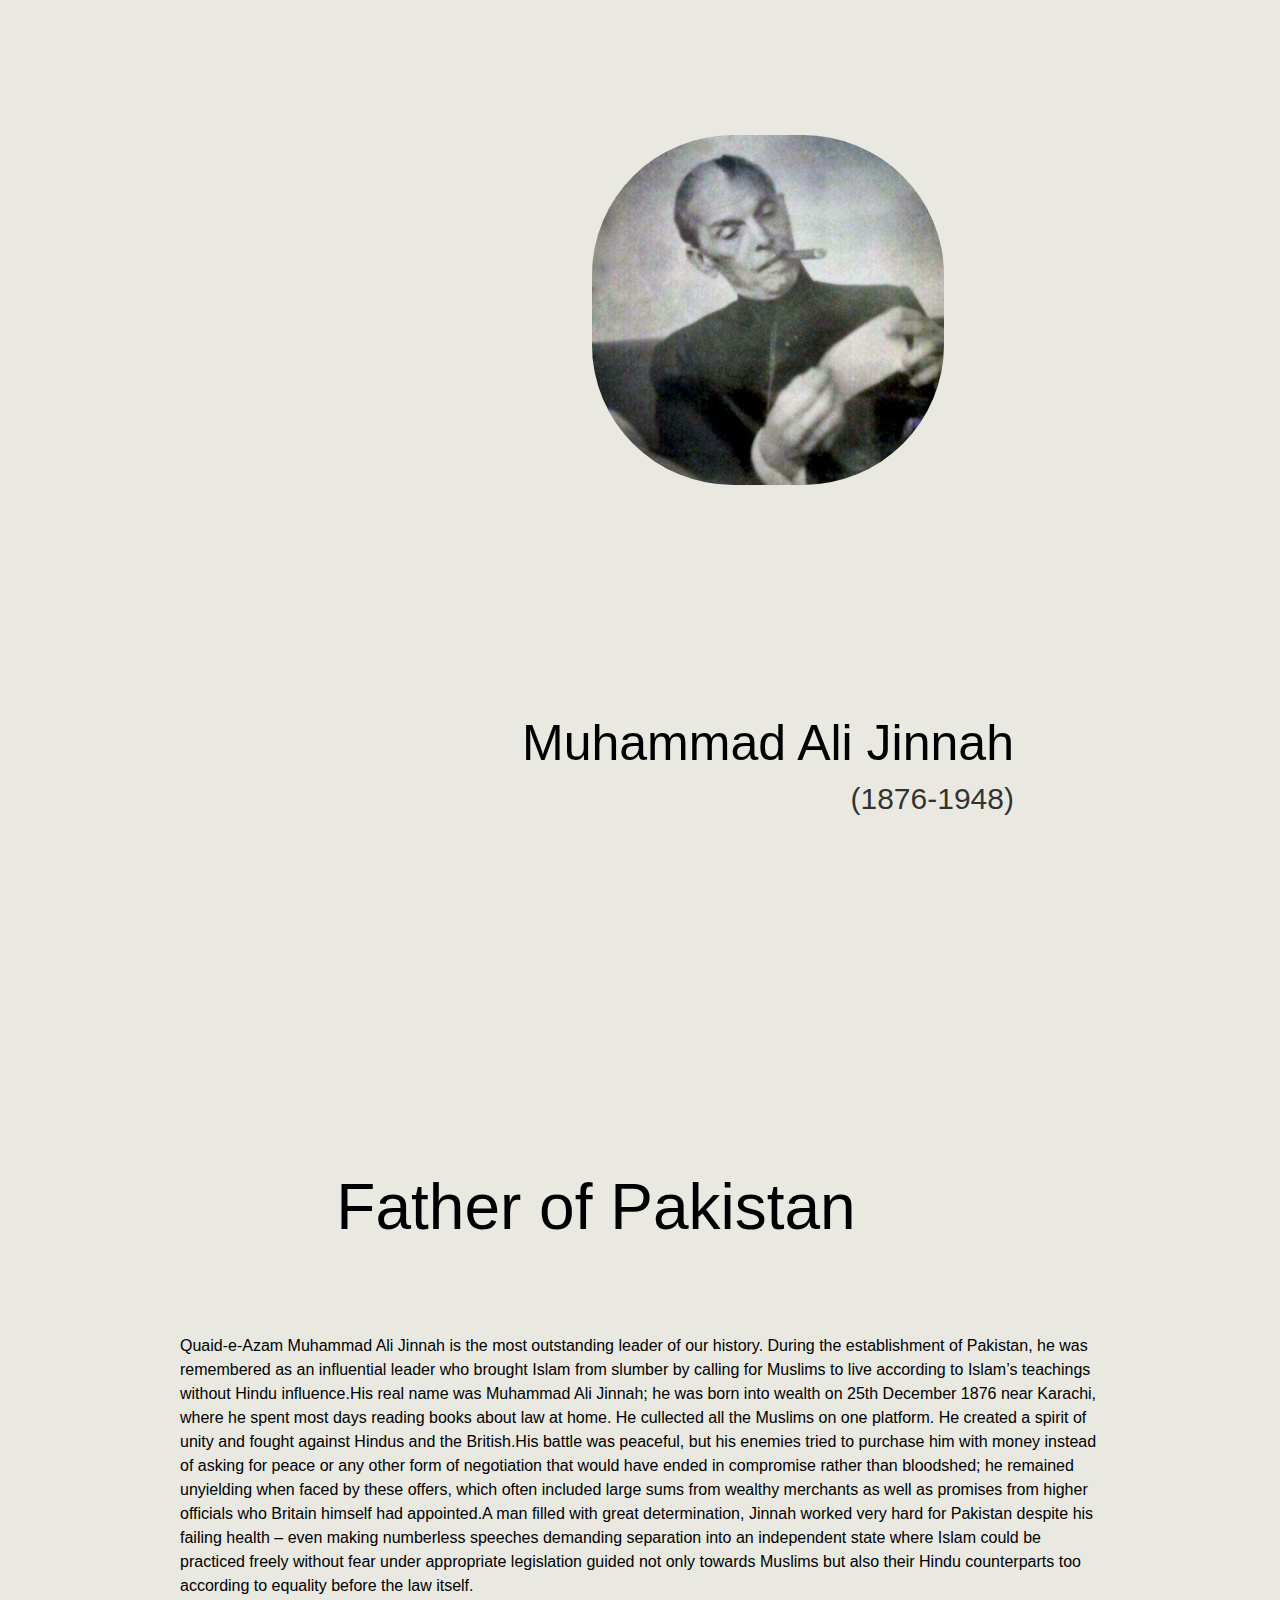
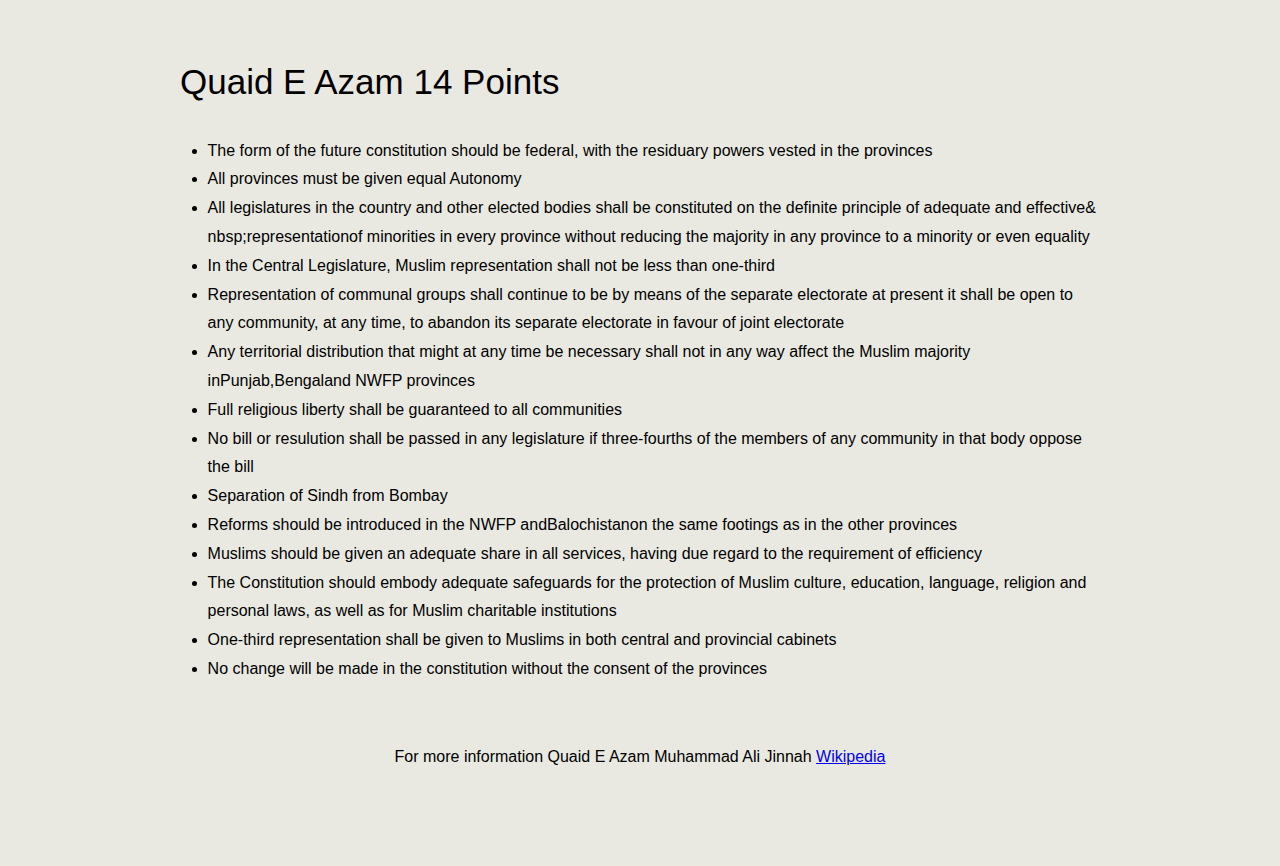
<file: Biography/index.html>
<!DOCTYPE html>
<html lang="en">
<head>
    <meta charset="UTF-8">
    <meta http-equiv="X-UA-Compatible" content="IE=edge">
    <meta name="viewport" content="width=device-width, initial-scale=1.0">
    <title>Quaid e Azam</title>
    <link rel="stylesheet" href="style.css">
</head>
<body>
    <div class="main">
    <section class="topSection">
        <img src="./img/Quaid e Azam.jpg" alt="" id="img">
        <div class="textContent">
        <h1>Muhammad Ali Jinnah </h1>  
        <h4>(1876-1948)</h4>
           </div>
 </section>
    <section class="middleSection">
        <h2>Father of Pakistan</h2>
        <p>
          <b> Quaid-e-Azam Muhammad Ali Jinnah</b> is the most outstanding leader of our history. During the establishment of Pakistan, he was remembered as an influential leader who brought Islam from slumber by calling for Muslims to live according to Islam’s teachings without Hindu influence.His real name was Muhammad Ali Jinnah; he was born into wealth on 25th December 1876 near Karachi, where he spent most days reading books about law at home. He cullected all the Muslims on one platform. He created a spirit of unity and fought against Hindus and the British.His battle was peaceful, but his enemies tried to purchase him with money instead of asking for peace or any other form of negotiation that would have ended in compromise rather than bloodshed; he remained unyielding when faced by these offers, which often included large sums from wealthy merchants as well as promises from higher officials who Britain himself had appointed.A man filled with great determination, Jinnah worked very hard for Pakistan despite his failing health – even making numberless speeches demanding separation into an independent state where Islam could be practiced freely without fear under appropriate legislation guided not only towards Muslims but also their Hindu counterparts too according to equality before the law itself.
          </p>
    </section>
    <section class="endSection">
        <h3>Quaid E Azam 14 Points</h3>
        <ul>
          <li>The form of the future constitution should be federal, with the residuary powers vested in the provinces</li>
          <li>All provinces must be given equal Autonomy</li>
          <li>All legislatures in the country and other elected bodies shall be constituted on the definite principle of adequate and effective& nbsp;representationof minorities in every province without reducing the majority in any province to a minority or even equality</li>
          <li>In the Central Legislature, Muslim representation shall not be less than one-third</li>
          <li>Representation of communal groups shall continue to be by means of the separate electorate at present it shall be open to any community, at any time, to abandon its separate electorate in favour of joint electorate</li>
          <li>Any territorial distribution that might at any time be necessary shall not in any way affect the Muslim majority inPunjab,Bengaland NWFP provinces</li>
          <li>Full religious liberty shall be guaranteed to all communities</li>
          <li>No bill or resulution shall be passed in any legislature if three-fourths of the members of any community in that body oppose the bill</li>
          <li>Separation of Sindh from Bombay</li>
          <li>Reforms should be introduced in the NWFP andBalochistanon the same footings as in the other provinces</li>
          <li>Muslims should be given an adequate share in all services, having due regard to the requirement of efficiency</li>
          <li>The Constitution should embody adequate safeguards for the protection of Muslim culture, education, language, religion and personal laws, as well as for Muslim charitable institutions</li>
          <li>One-third representation shall be given to Muslims in both central and provincial cabinets</li>
          <li>No change will be made in the constitution without the consent of the provinces</li>
          </ul>
    </section>
<footer><p>
    For more information Quaid E Azam Muhammad Ali Jinnah <a href="https://en.wikipedia.org/wiki/Muhammad_Ali_Jinnah" target="_blank"> Wikipedia</a></p></footer>
</div>
</body>
</html>
</file>
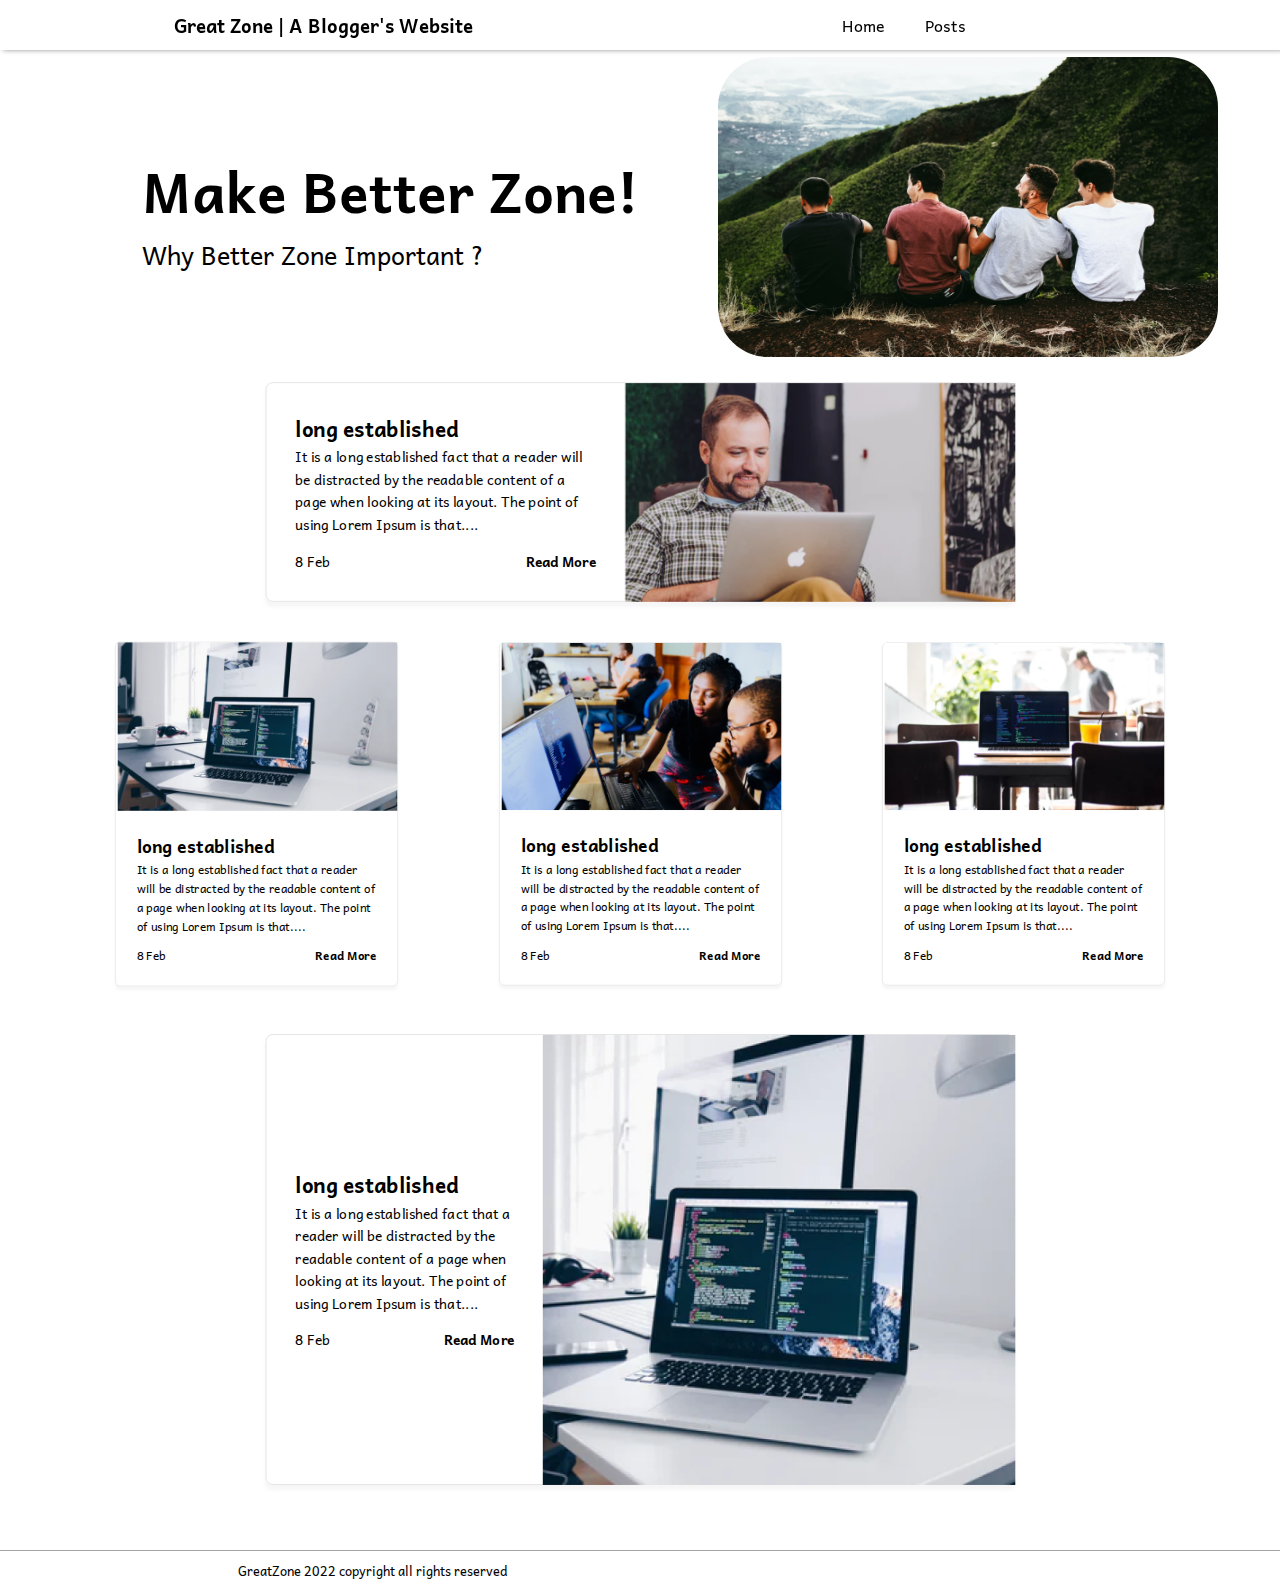
<file: Great Zone/index.html>
<!DOCTYPE html>
<html lang="en">
<head>
    <meta charset="UTF-8">
    <meta name="viewport" content="width=device-width, initial-scale=1.0">
    <title>Great Zone</title>
    <link rel="stylesheet" href="style.css">
    <link rel="stylesheet" href="https://cdnjs.cloudflare.com/ajax/libs/font-awesome/6.4.0/css/all.min.css" integrity="sha512-iecdLmaskl7CVkqkXNQ/ZH/XLlvWZOJyj7Yy7tcenmpD1ypASozpmT/E0iPtmFIB46ZmdtAc9eNBvH0H/ZpiBw==" crossorigin="anonymous" referrerpolicy="no-referrer" />
    <link rel="preconnect" href="https://fonts.googleapis.com">
    <link rel="preconnect" href="https://fonts.gstatic.com" crossorigin>
    <link href="https://fonts.googleapis.com/css2?family=Andika:wght@400;700&display=swap" rel="stylesheet">
    
</head>
<body>
    <header>
        <div class="logo">
            <h3>Great Zone | A Blogger's Website</h3>
        </div>
        <ul class="links">
            <li><a href="#">Home</a></li>
            <li><a href="./post.html">Posts</a></li>
            <li><a href="#"><i class="fa-brands fa-instagram fa-xl"></i></a></li>
            <li><a href="#"><i class="fa-brands fa-twitter fa-xl"></i></a></li>
            <li><a href="#"><i class="fa-brands fa-linkedin fa-xl"></i></a></li>

        </ul>
    </header>
    <div class="hero">
        <div class="text-content">
            <h1>Make Better Zone!</h1>
            <h3>Why Better Zone Important ?</h3>
        </div>
        <div class="img">
            <img src="./img/hero.png" alt="">
        </div>
    </div>
    
    <div class="h-card">
        <div class="text-content">
            <div class="content">
            <h2>long established</h2>
            <p>It is a long established fact that a reader will be distracted by the readable content of a page when looking at its layout. The point of using Lorem Ipsum is that....</p>
        </div>
        <div class="content-details">
            <p class="date">8 Feb</p>
            <p class="readmore"><a href="./post.html">Read More</a></p>
        </div>

        </div>
        <div class="img"><img src="./img/long-card.png" alt=""></div>
    </div>
    <div class="row-card" id="post">
    <div class="h-card f-card">
        <div class="text-content">
            <div class="content">
            <h2>long established</h2>
            <p>It is a long established fact that a reader will be distracted by the readable content of a page when looking at its layout. The point of using Lorem Ipsum is that....</p>
        </div>
        <div class="content-details">
            <p class="date">8 Feb</p>
            <p class="readmore"><a href="./post.html">Read More</a></p>
        </div>

        </div>
        <div class="img"><img src="./img/card1.png" alt=""></div>
    </div>
    <div class="h-card f-card">
        <div class="text-content">
            <div class="content">
            <h2>long established</h2>
            <p>It is a long established fact that a reader will be distracted by the readable content of a page when looking at its layout. The point of using Lorem Ipsum is that....</p>
        </div>
        <div class="content-details">
            <p class="date">8 Feb</p>
            <p class="readmore"><a href="./post.html">Read More</a></p>
        </div>

        </div>
        <div class="img"><img src="./img/card2.png" alt=""></div>
    </div>
    <div class="h-card f-card">
        <div class="text-content">
            <div class="content">
            <h2>long established</h2>
            <p>It is a long established fact that a reader will be distracted by the readable content of a page when looking at its layout. The point of using Lorem Ipsum is that....</p>
        </div>
        <div class="content-details">
            <p class="date">8 Feb</p>
            <p class="readmore"><a href="./post.html">Read More</a></p>
        </div>

        </div>
        <div class="img"><img src="./img/card3.png" alt=""></div>
    </div>
</div>
<div class="end-card" style="margin-top: -70px;">
    <div class="h-card" >
        <div class="text-content">
            <div class="content">
            <h2>long established</h2>
            <p>It is a long established fact that a reader will be distracted by the readable content of a page when looking at its layout. The point of using Lorem Ipsum is that....</p>
        </div>
        <div class="content-details">
            <p class="date">8 Feb</p>
            <p class="readmore"><a href="./post.html">Read More</a></p>
        </div>

        </div>
        <div class="img"><img src="./img/long-big-card.png" alt=""></div>
    </div>
</div>
<footer>
    <span>GreatZone 2022 copyright all rights reserved</span>
    <div class="links">
        <li><a href="#"><i class="fa-brands fa-instagram fa-xl"></i></a></li>
            <li><a href="#"><i class="fa-brands fa-twitter fa-xl"></i></a></li>
            <li><a href="#"><i class="fa-brands fa-linkedin fa-xl"></i></a></li>
    </div>
</footer>
</body>
</html>
</file>
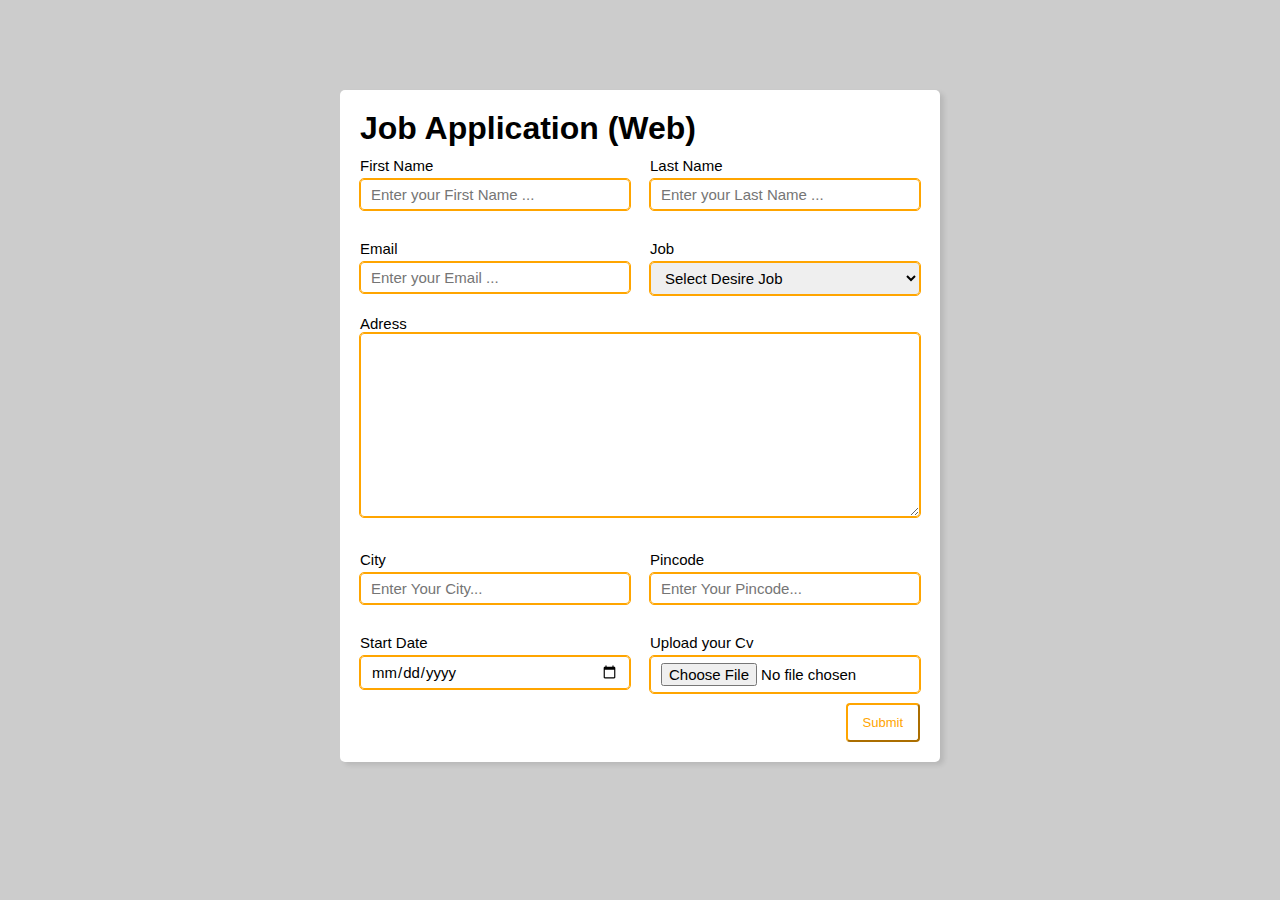
<file: Job Aplication Form/index.html>
<!DOCTYPE html>
<html lang="en">
<head>
    <meta charset="UTF-8">
    <meta http-equiv="X-UA-Compatible" content="IE=edge">
    <meta name="viewport" content="width=device-width, initial-scale=1.0">
    <title>Document</title>
    <link rel="stylesheet" href="style.css">
</head>
<body>
    <div class="container">
        <div class="box">
            <form action="index.html"></form>
            <h1>Job Application <span>(Web)</span></h1>
            <div class="formcontainer">

                <div class="formControl">
                    <label for="firstName">First Name</label>
                    <input type="text" id="firstName" placeholder="Enter your First Name ..." required>
                </div>
                <div class="formControl">
                    <label for="lastName">Last Name</label>
                    <input type="text" id="lastName" placeholder="Enter your Last Name ..." >
                </div>
                <div class="formControl">
                    <label for="email">Email</label>
                    <input type="email" id="email" placeholder="Enter your Email ...">
                </div>
                
                <div class="formControl">
                    <label for="phone">Job</label>
                    <select name="Job" id="job">
                        
                        <option value="nil"> Select Desire Job </option>
                            <option value="FrontEnd Web Development">FrontEnd Web Development</option>
                            <option value="BackEnd Web Development">BackEnd Web Development</option>
                            <option value="FullStack Web Development">FullStack Web Development</option>
                            <option value="UI/UX Design">UI/UX Design</option>
                        
                        </select>
                </div>
                <div class="textControl">
                    <label for="adress"> Adress </label>
                    <textarea name="adress" id="adress" cols="30" rows="10"></textarea>
                </div>
                <div class="formControl">
                    <label for="city">City</label>
                    <input type="text" id="city" placeholder="Enter Your City...">
                </div>
                <div class="formControl">
                    <label for="Pincode">Pincode</label>
                    <input type="text" id="Pincode" placeholder="Enter Your Pincode...">
                </div>
                <div class="formControl">
                    <label for="date" id="date">Start Date</label>
                    <input type="date" name="date" id="date">
                </div>
                <div class="formControl">
                    <label for="cv">Upload your Cv</label>
                   <input type="file" name="Cv" id="cv">
                </div>
            </div>
            <div class="btn">
            <button  type="submit">Submit</button>
        </div>
    
        </div>
    </form>
    </div>
</body>
</html>
</file>
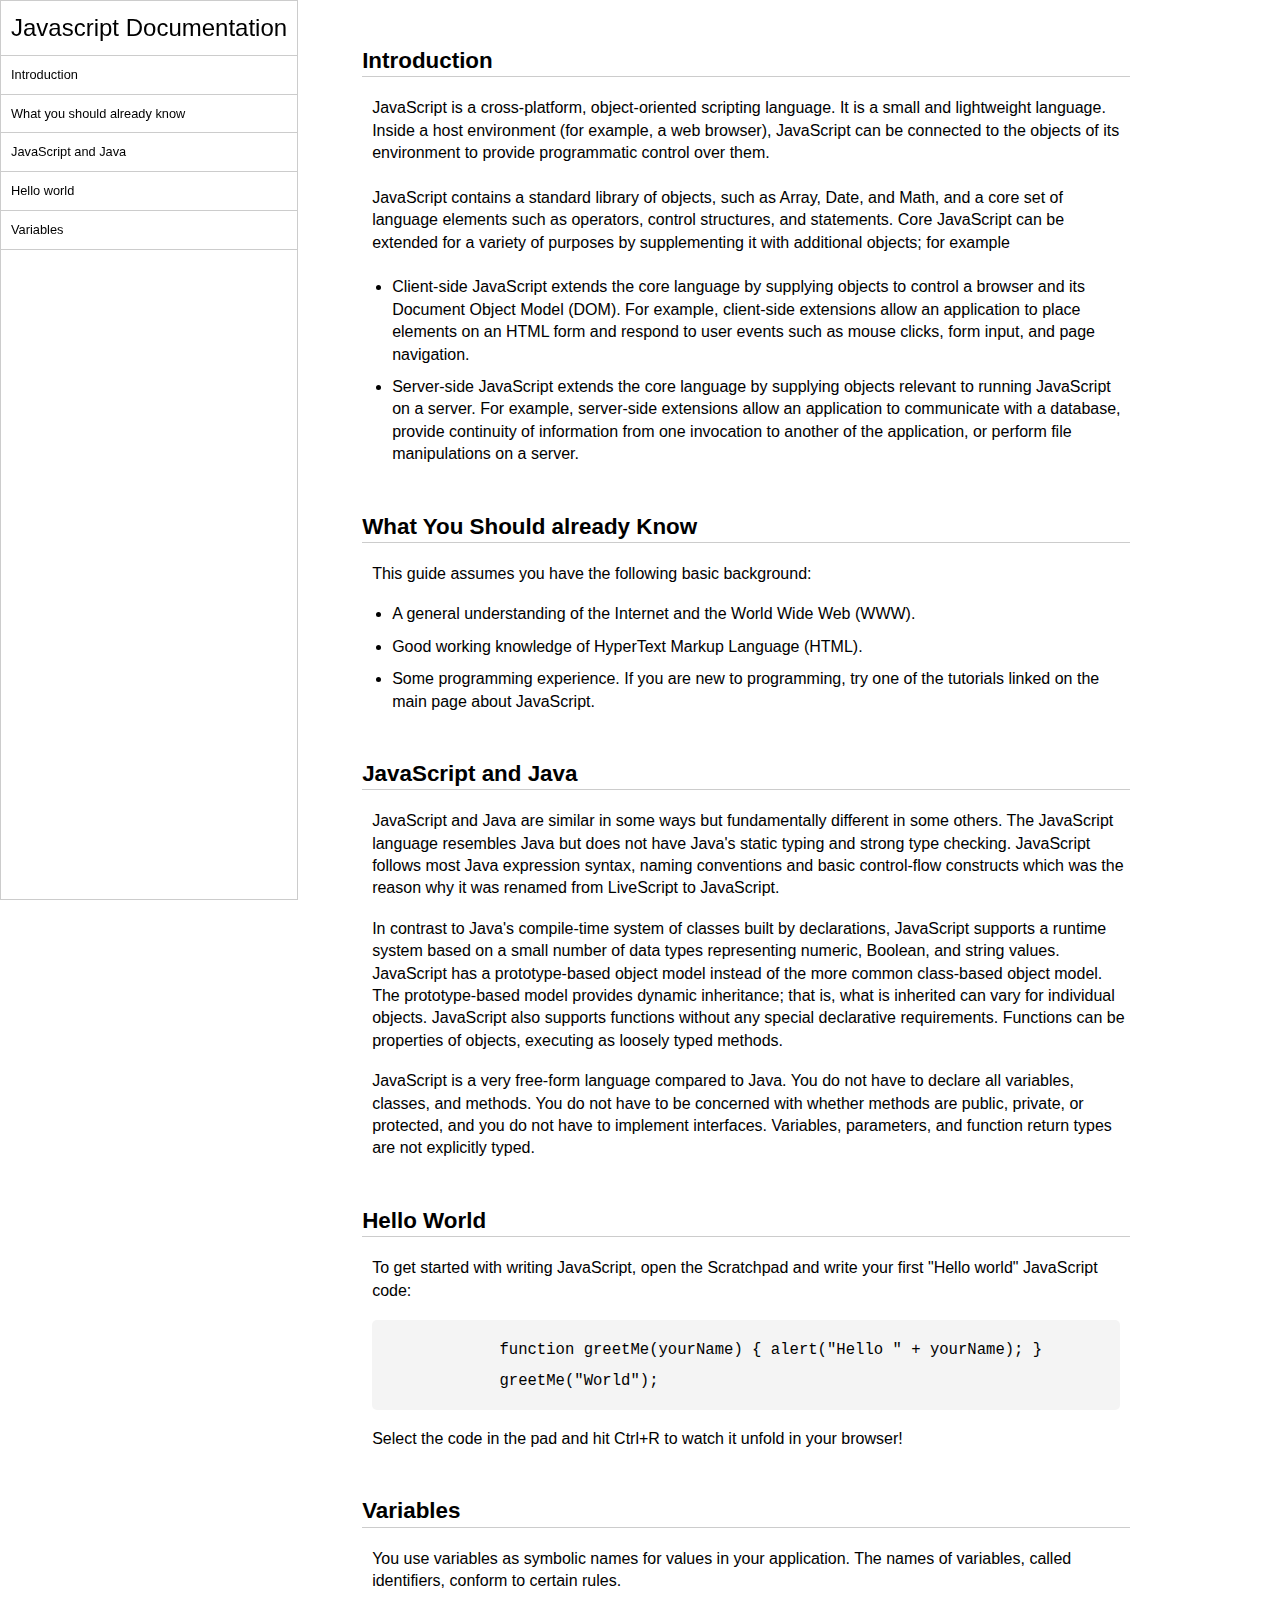
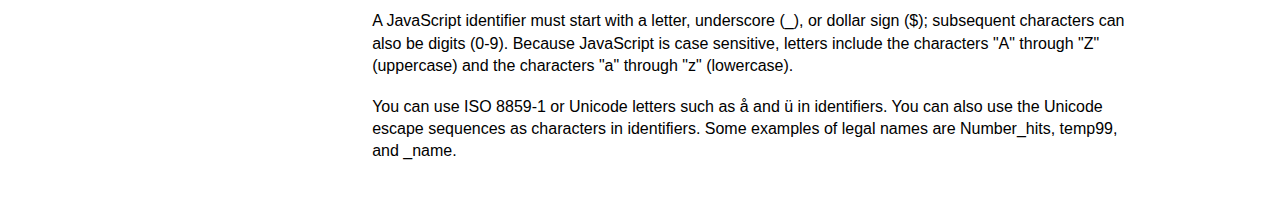
<file: JS Documentation/index.html>
<!DOCTYPE html>
<html lang="en">
<head>
    <meta charset="UTF-8">
    <meta name="viewport" content="width=device-width, initial-scale=1.0">
    <link rel="stylesheet" href="style.css">
    <title>Document</title>
</head>
<body>
    <header>
        <nav>
          <h1>Javascript Documentation</h1>
          <ul>
            <a href="#Introduction"><li>Introduction</li></a>
            <a href="#What_you_should_already_know"><li>What you should already know</li></a>
            <a href="#JavaScript_and_Java"><li>JavaScript and Java</li></a>
            <a href="#Hello_world"><li>Hello world</li></a>
            <a href="#Variables"><li>Variables</li></a>
          </ul>
        </nav>
      </header>
      <main>
      <div id="Introduction" class="div1">
        <h1>Introduction </h1>
        <p>JavaScript is a cross-platform, object-oriented scripting language. It is a small and lightweight language. Inside a host environment (for example, a web browser), JavaScript can be connected to the objects of its environment to provide programmatic control over them.</p><br>
        <p>JavaScript contains a standard library of objects, such as Array, Date, and Math, and a core set of language elements such as operators, control structures, and statements. Core JavaScript can be extended for a variety of purposes by supplementing it with additional objects; for example</p><br>
        <ul>
            <li>Client-side JavaScript extends the core language by supplying objects to control a browser and its Document Object Model (DOM). For example, client-side extensions allow an application to place elements on an HTML form and respond to user events such as mouse clicks, form input, and page navigation.</li>
            <li>Server-side JavaScript extends the core language by supplying objects relevant to running JavaScript on a server. For example, server-side extensions allow an application to communicate with a database, provide continuity of information from one invocation to another of the application, or perform file manipulations on a server.</li>
        </ul>
      </div>
      <div id="What_you_should_already_know"class="div1 div2">
        <h1>What You Should already Know</h1>
        <p>This guide assumes you have the following basic background:</p>
        <ul>
            <li>A general understanding of the Internet and the World Wide Web (WWW).</li>
            <li>Good working knowledge of HyperText Markup Language (HTML).</li>
            <li>Some programming experience. If you are new to programming, try one of the tutorials linked on the main page about JavaScript.</li>
        </ul>
      </div>
      <div id="JavaScript_and_Java"class="div1 div2">
        <h1>JavaScript and Java</h1>
        <p>JavaScript and Java are similar in some ways but fundamentally different in some others. The JavaScript language resembles Java but does not have Java's static typing and strong type checking. JavaScript follows most Java expression syntax, naming conventions and basic control-flow constructs which was the reason why it was renamed from LiveScript to JavaScript.</p>
        <p>In contrast to Java's compile-time system of classes built by declarations, JavaScript supports a runtime system based on a small number of data types representing numeric, Boolean, and string values. JavaScript has a prototype-based object model instead of the more common class-based object model. The prototype-based model provides dynamic inheritance; that is, what is inherited can vary for individual objects. JavaScript also supports functions without any special declarative requirements. Functions can be properties of objects, executing as loosely typed methods.</p>
        <p>JavaScript is a very free-form language compared to Java. You do not have to declare all variables, classes, and methods. You do not have to be concerned with whether methods are public, private, or protected, and you do not have to implement interfaces. Variables, parameters, and function return types are not explicitly typed.</p>
      </div>
      
      <div id="Hello_world"class="div1 div2">
        <h1>Hello World</h1>
        <p>To get started with writing JavaScript, open the Scratchpad and write your first "Hello world" JavaScript code:</p>
        <code><pre>
            function greetMe(yourName) { alert("Hello " + yourName); }
            greetMe("World");
        </pre>
    </code>
    <p>Select the code in the pad and hit Ctrl+R to watch it unfold in your browser!</p>
      </div>
      <div id="Variables" class="div1 div2">
        <h1>Variables</h1>
        <p>You use variables as symbolic names for values in your application. The names of variables, called identifiers, conform to certain rules.</p>
        <p>A JavaScript identifier must start with a letter, underscore (_), or dollar sign ($); subsequent characters can also be digits (0-9). Because JavaScript is case sensitive, letters include the characters "A" through "Z" (uppercase) and the characters "a" through "z" (lowercase).</p>
        <p>You can use ISO 8859-1 or Unicode letters such as å and ü in identifiers. You can also use the Unicode escape sequences as characters in identifiers. Some examples of legal names are Number_hits, temp99, and _name.</p>
      </div>
    </main>
</body>
</html>
</file>
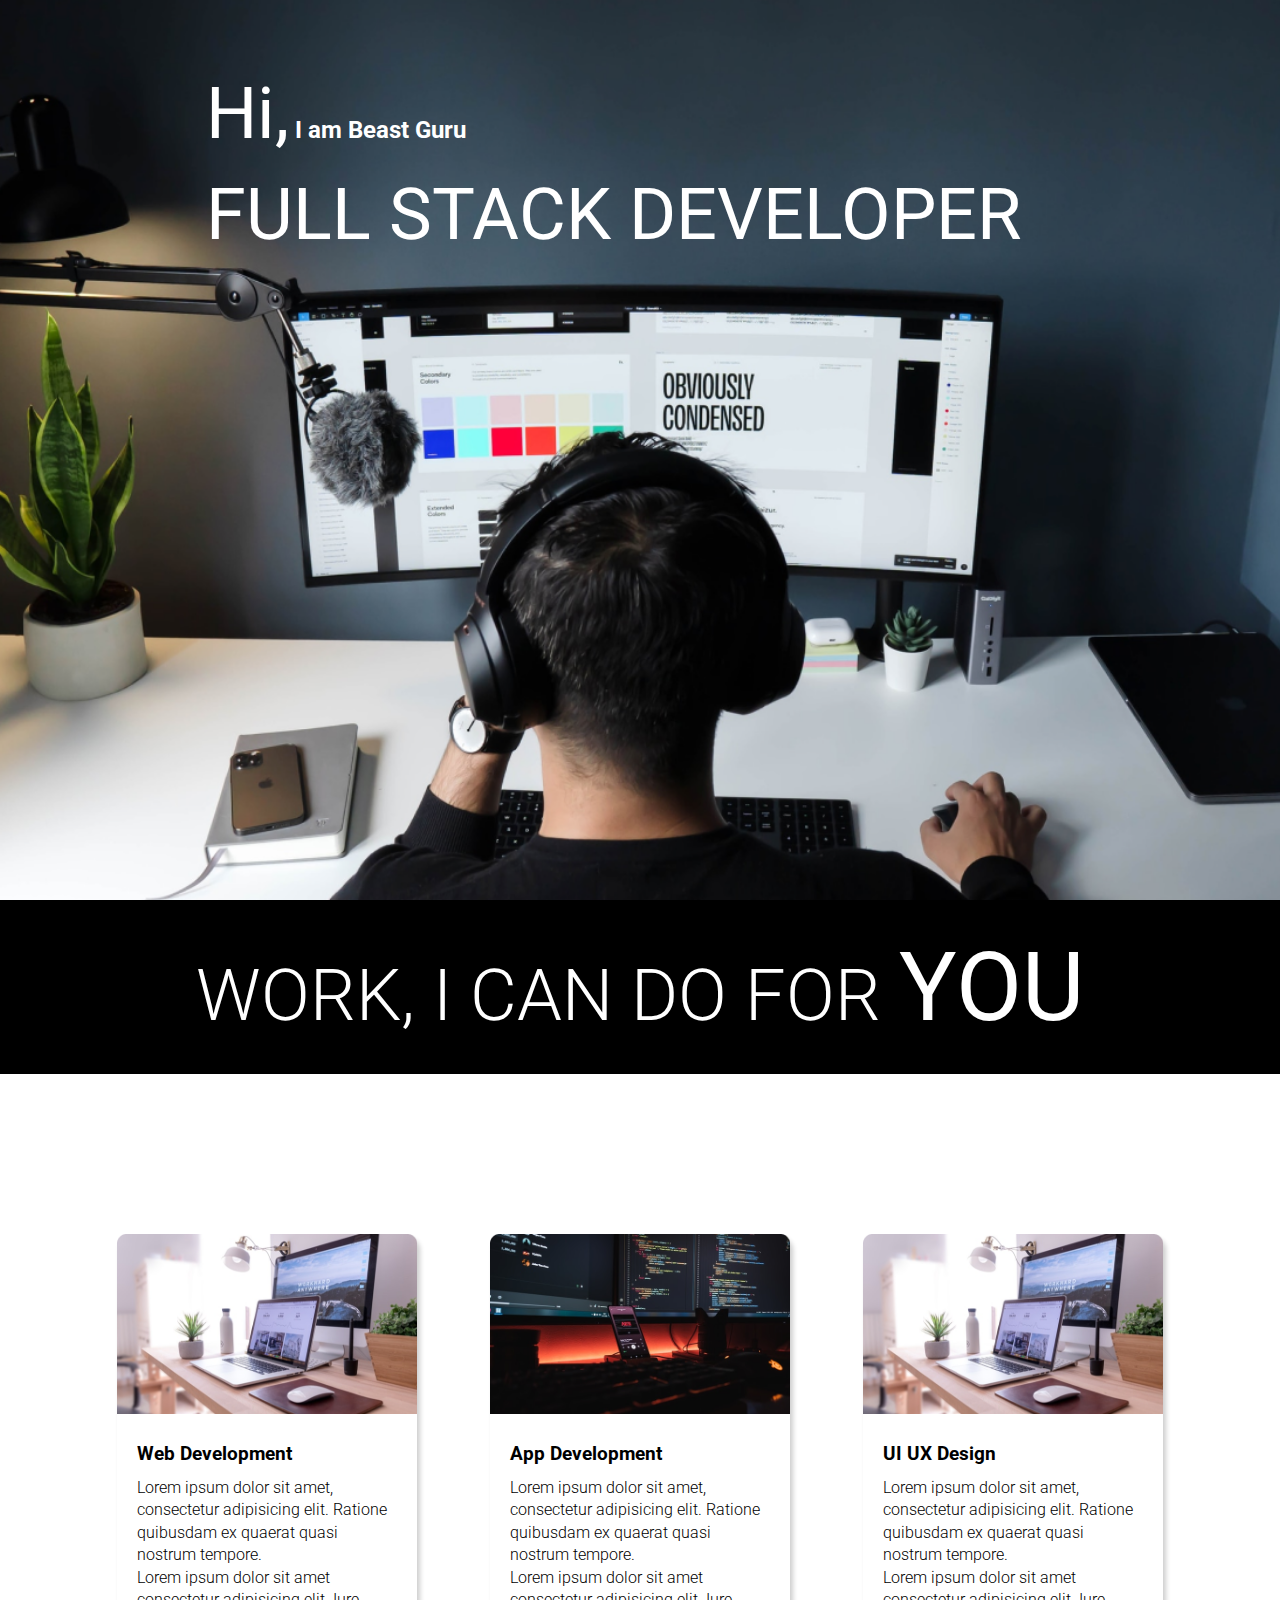
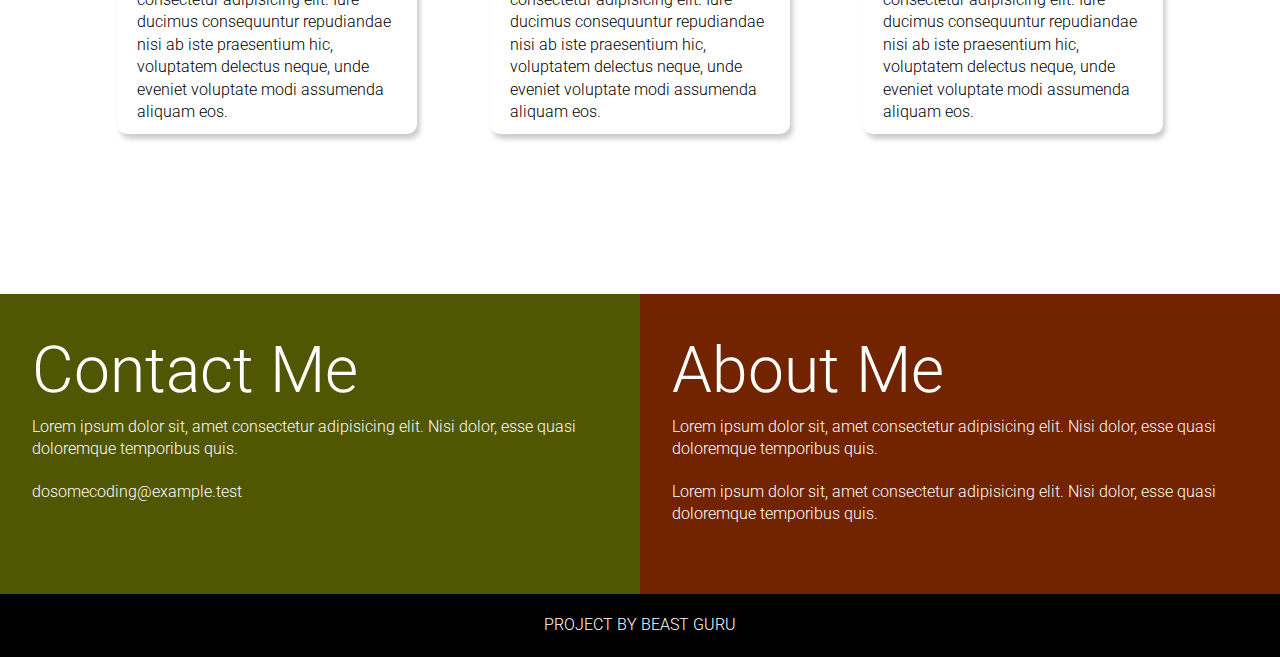
<file: Landing Page/index.html>
<!DOCTYPE html>
<html lang="en">
  <head>
    <meta charset="UTF-8" />
    <meta http-equiv="X-UA-Compatible" content="IE=edge" />
    <meta name="viewport" content="width=device-width, initial-scale=1.0" />
    <title>Developer | Landing Page</title>
    <link rel="stylesheet" href="style.css" />
  </head>
  <body>
    <section class="hero_section">
      <div class="text_container">
        <h2><span class="lg_text">Hi,</span> I am Beast Guru</h2>
        <h1 class="lg_text">FULL STACK DEVELOPER</h1>
      </div>
    </section>
    <section class="black_box">
      <h2>WORK, I CAN DO FOR <span>YOU</span></h2>
    </section>
    <section class="work">
      <div class="grid_item">
        <div class="card">
          <div class="image_container">
            <img src="img/web.png" alt="web development" />
          </div>
          <div class="card_content">
            <h3>Web Development</h3>
            <p>
              Lorem ipsum dolor sit amet, consectetur adipisicing elit. Ratione
              quibusdam ex quaerat quasi nostrum tempore. <br>Lorem ipsum dolor sit amet consectetur adipisicing elit. Iure ducimus consequuntur repudiandae nisi ab iste praesentium hic, voluptatem delectus neque, unde eveniet voluptate modi assumenda aliquam eos.
            </p>
          </div>
        </div>
      </div>
      <div class="grid_item">
        <div class="card">
          <div class="image_container">
            <img src="img/mobile.png" alt="app development" />
          </div>
          <div class="card_content">
            <h3>App Development</h3>
            <p>
              Lorem ipsum dolor sit amet, consectetur adipisicing elit. Ratione
              quibusdam ex quaerat quasi nostrum tempore. <br>Lorem ipsum dolor sit amet consectetur adipisicing elit. Iure ducimus consequuntur repudiandae nisi ab iste praesentium hic, voluptatem delectus neque, unde eveniet voluptate modi assumenda aliquam eos.
            </p>
          </div>
        </div>
      </div>
      <div class="grid_item">
        <div class="card">
          <div class="image_container">
            <img src="img/web.png" alt="web development" />
          </div>
          <div class="card_content">
            <h3>UI UX Design</h3>
            <p>
              Lorem ipsum dolor sit amet, consectetur adipisicing elit. Ratione
              quibusdam ex quaerat quasi nostrum tempore. <br>Lorem ipsum dolor sit amet consectetur adipisicing elit. Iure ducimus consequuntur repudiandae nisi ab iste praesentium hic, voluptatem delectus neque, unde eveniet voluptate modi assumenda aliquam eos.
            </p>
          </div>
        </div>
      </div>
    </section>
    <section class="bottom_section">
      <div class="contact">
        <h2>Contact Me</h2>
        <p>
          Lorem ipsum dolor sit, amet consectetur adipisicing elit. Nisi dolor,
          esse quasi doloremque temporibus quis.
        </p>
        <p>dosomecoding@example.test</p>
      </div>
      <div class="about">
        <h2>About Me</h2>

        <p>
          Lorem ipsum dolor sit, amet consectetur adipisicing elit. Nisi dolor,
          esse quasi doloremque temporibus quis.
        </p>
        <p>
          Lorem ipsum dolor sit, amet consectetur adipisicing elit. Nisi dolor,
          esse quasi doloremque temporibus quis.
        </p>
      </div>
    </section>
    <footer>Project By Beast Guru</footer>
  </body>
</html>
</file>
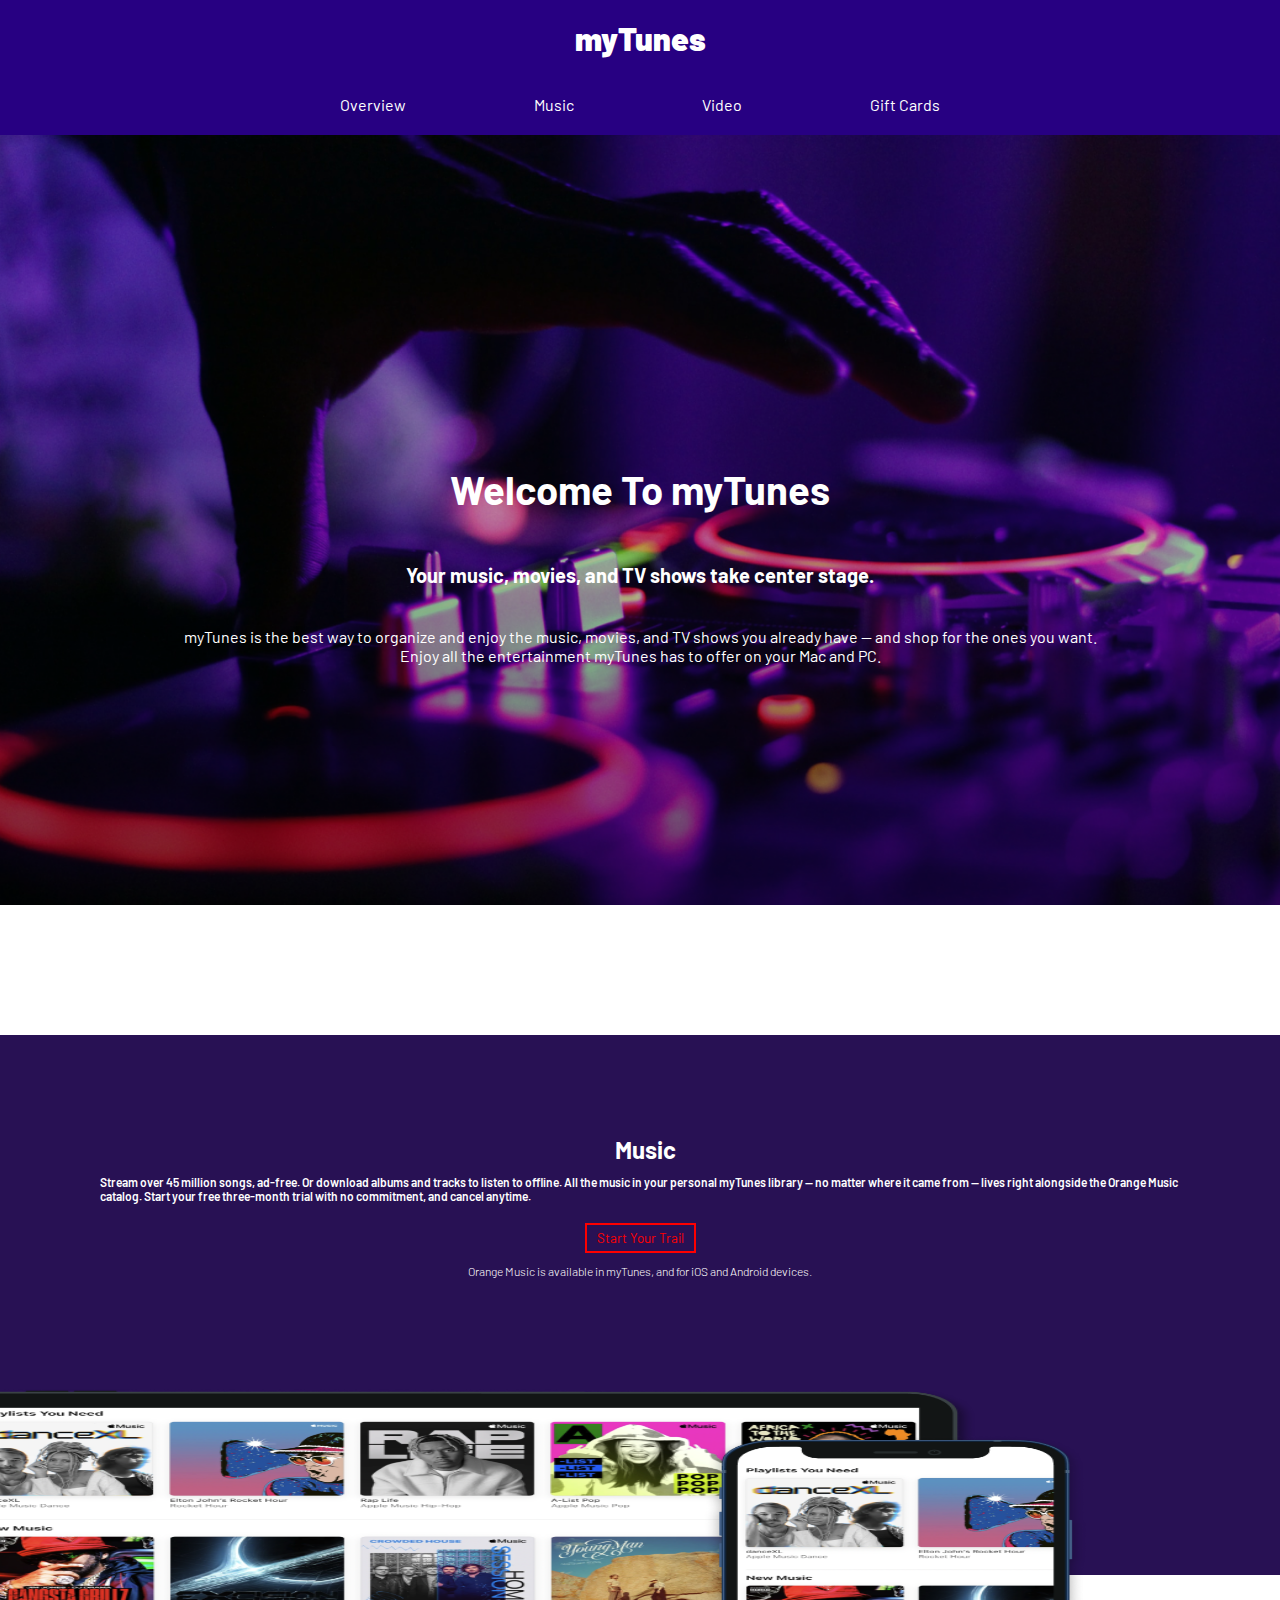
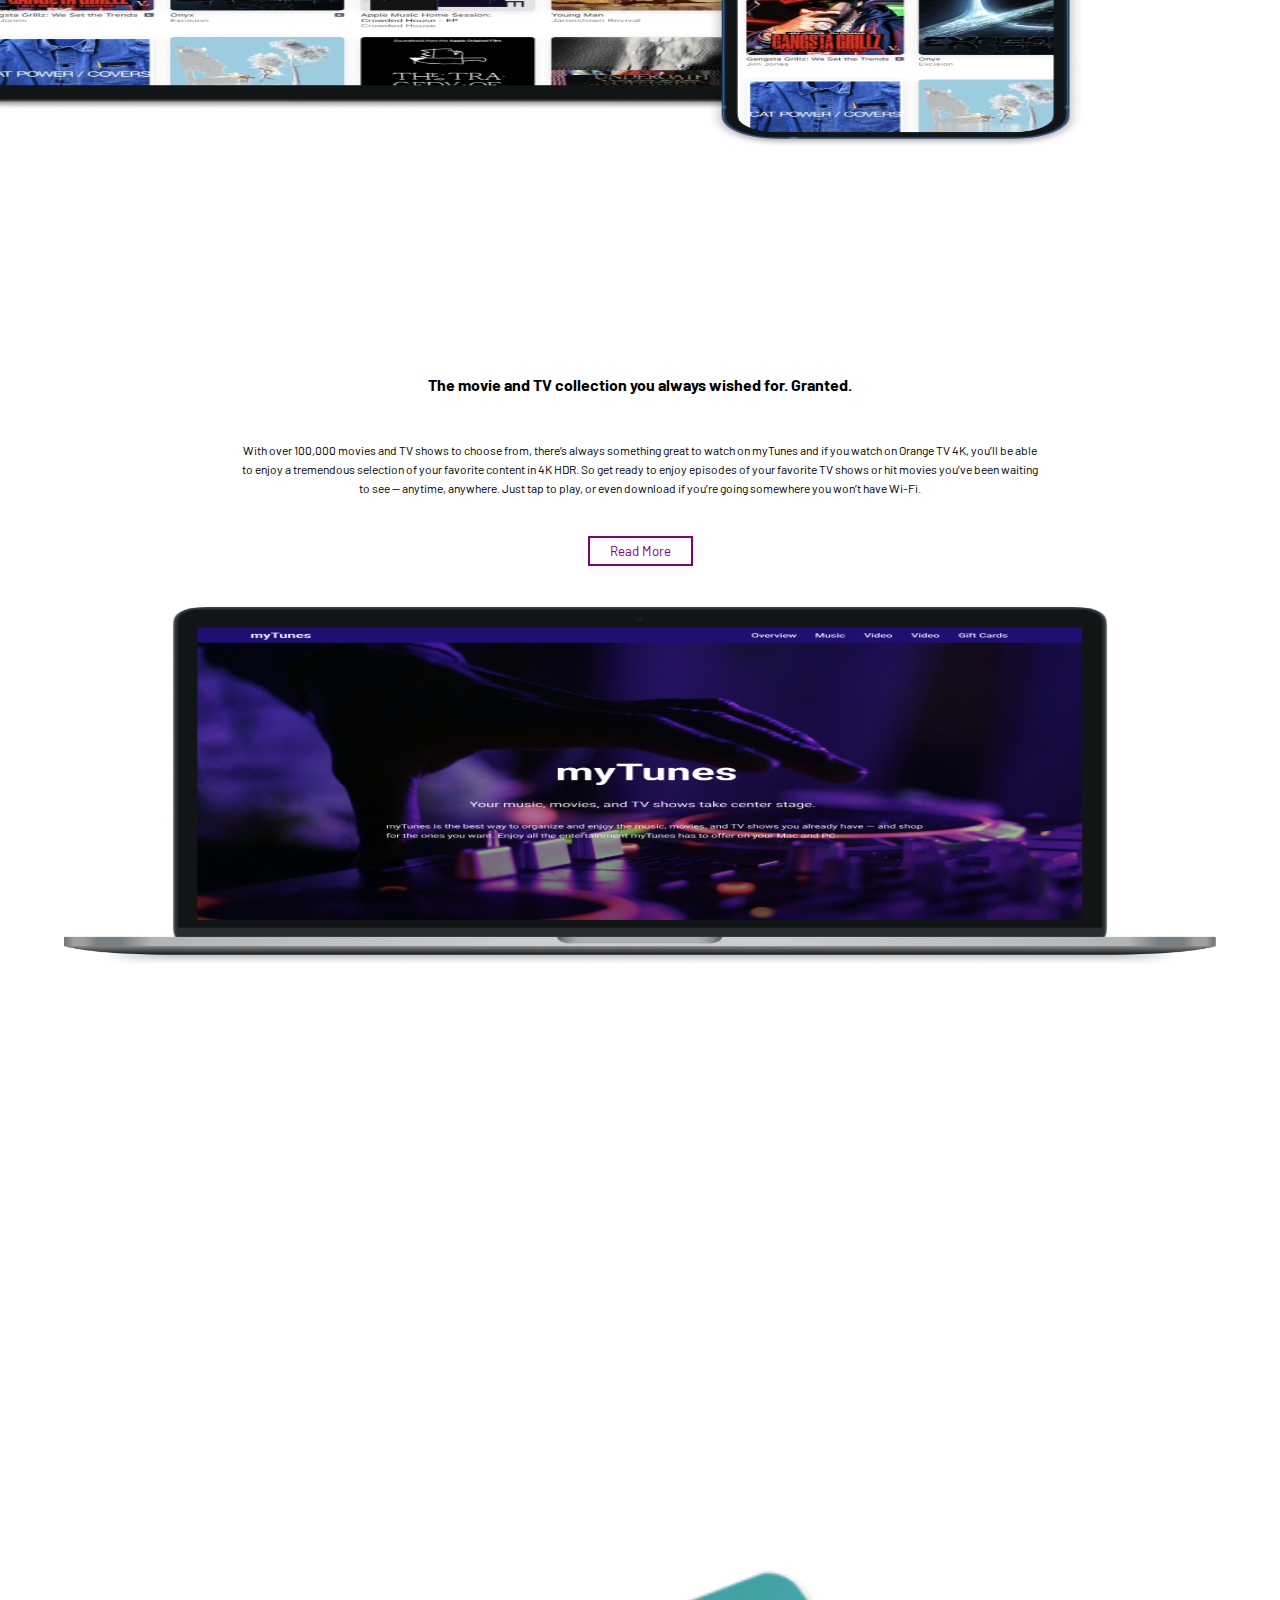
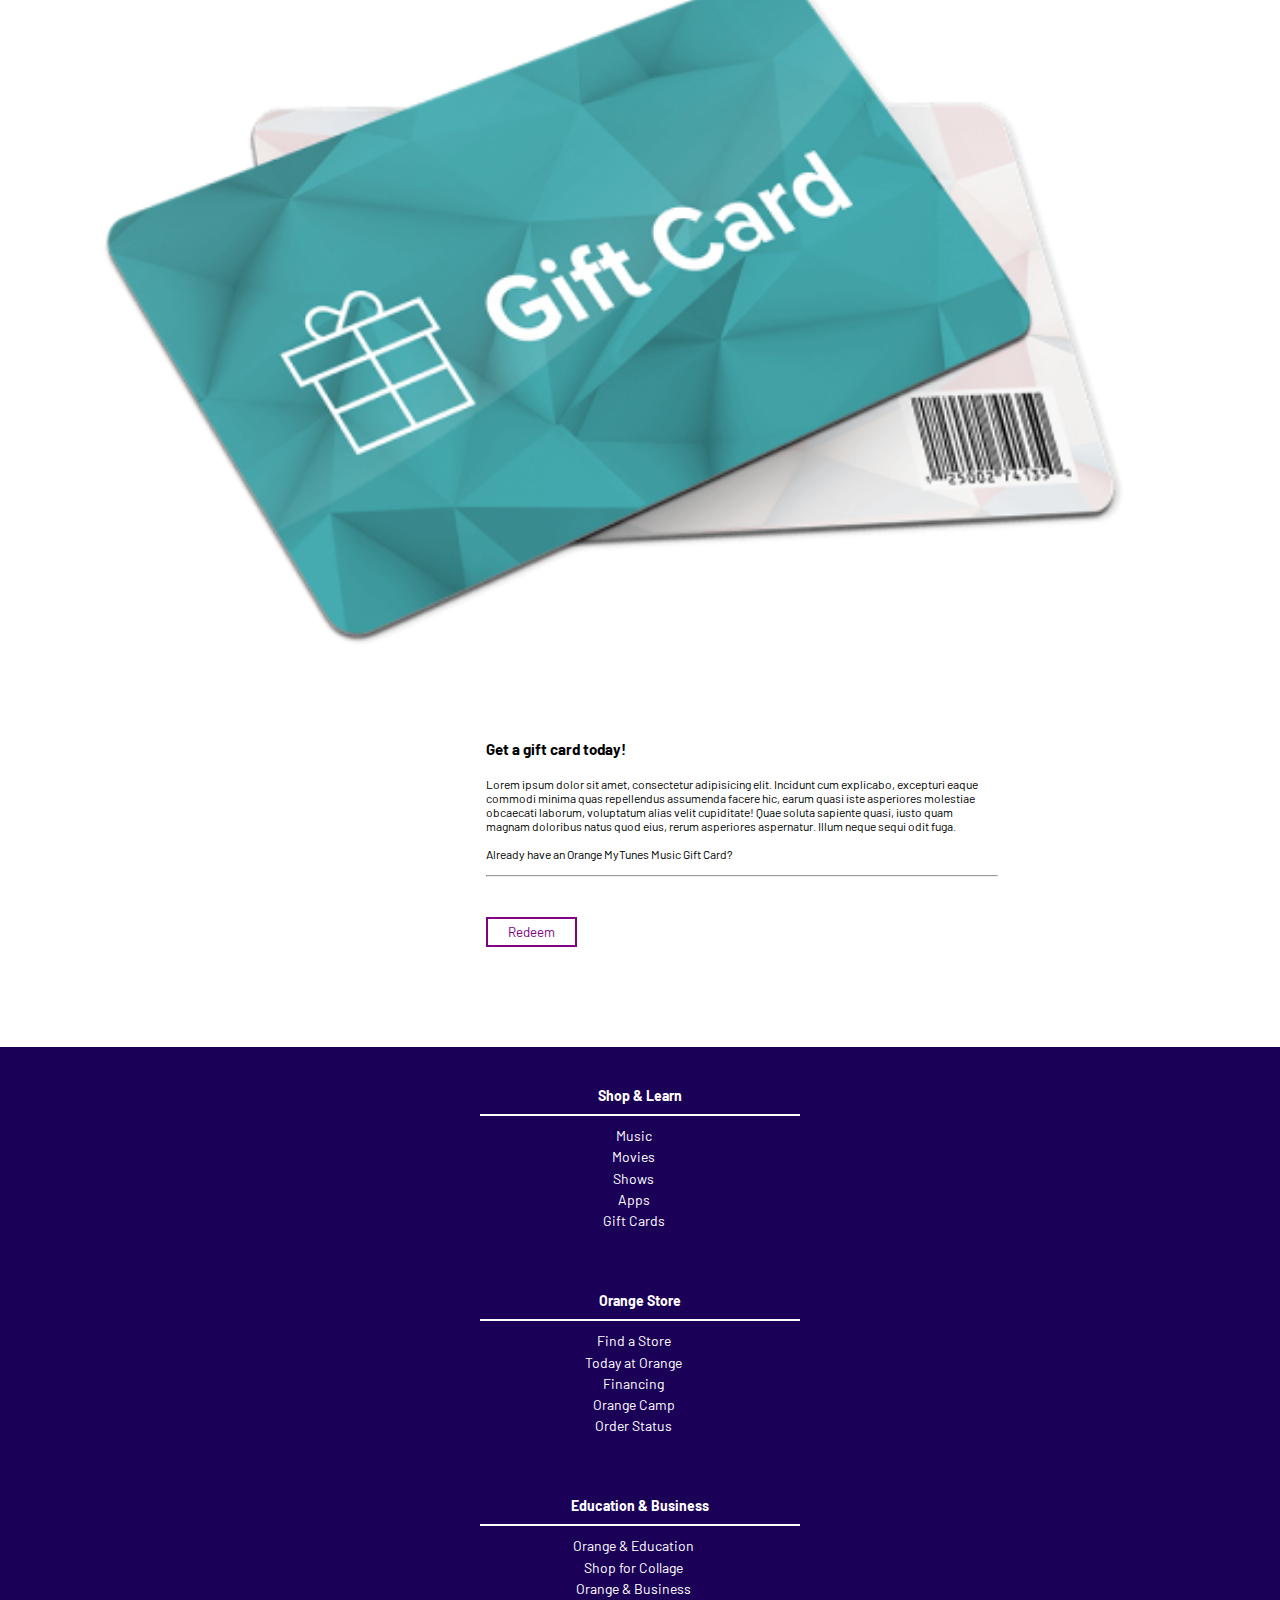
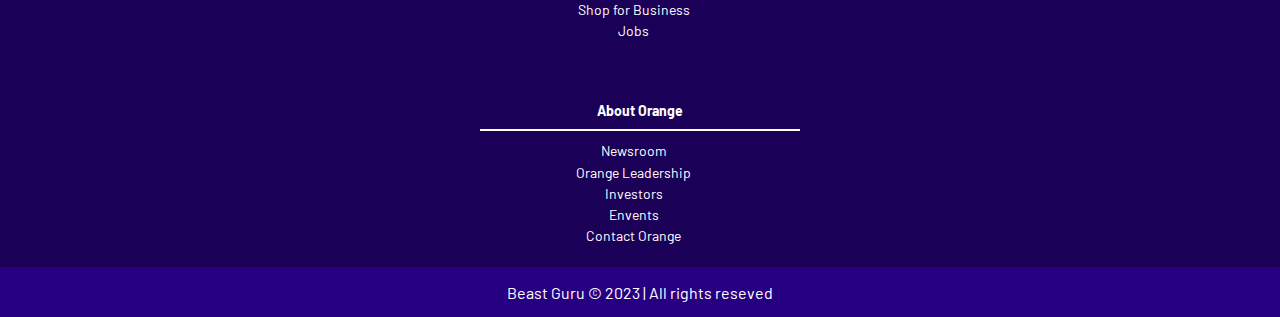
<file: myTunes/index.html>
<!DOCTYPE html>
<html lang="en">

<head>
    <meta charset="UTF-8">
    <meta name="viewport" content="width=device-width, initial-scale=1.0">
    <title>myTunes</title>
    <link rel="stylesheet" href="style.css">
    <link rel="stylesheet" href="https://cdnjs.cloudflare.com/ajax/libs/font-awesome/6.4.0/css/all.min.css" integrity="sha512-iecdLmaskl7CVkqkXNQ/ZH/XLlvWZOJyj7Yy7tcenmpD1ypASozpmT/E0iPtmFIB46ZmdtAc9eNBvH0H/ZpiBw==" crossorigin="anonymous" referrerpolicy="no-referrer" />
</head>

<body>
    <header>
        <div class="title">
            <h1>myTunes</h1>
        </div>
        <nav id="navbar">
            <ul>
                <li class="transition"><a href="#">Overview</a></li>
                <li class="transition"><a href="#">Music</a></li>
                <li class="transition"><a href="#">Video</a></li>
                <li class="transition"><a href="#">Gift Cards</a></li>
            </ul>
        </nav>

    </header>
    
<section class="hero">
    <div class="text">
    <h1>Welcome To myTunes</h1>
    <h2>Your music, movies, and TV shows take center stage.</h2>
    <p>myTunes is the best way to organize and enjoy the music, movies, and TV shows you already have — and shop for the ones you want. <br> Enjoy all the entertainment myTunes has to offer on your Mac and PC.</p>
</div>
</section>
<section class="music-section">
   <div class="content">
       <h1> <i id="musci" class="fa-solid fa-music" style="color: #ffffff;"></i></h1>
    <h2>Music</h2>
   </div>
   <div>
    <p>Stream over 45 million songs, ad-free. Or download albums and tracks to listen to offline. All the music in your personal myTunes library — no matter where it came from — lives right alongside the Orange Music catalog. Start your free three-month trial with no commitment, and cancel anytime.</p></div>
    <div>
        <button class="btn transition">Start Your Trail</button>
    </div>
    <div>
        <p id="p1">Orange Music is available in myTunes, and for iOS and Android devices.</p>
    </div>
    <div class="desktop">
        <img src="./img/ipad-iphone.png" alt="">
    </div>
</section>
<section class="about-music">
    <div>
    <h4>The movie and TV collection you always wished for. Granted.</h4>
</div>
<div id="p2">
    <span >With over 100,000 movies and TV shows to choose from, there’s always something great to watch on myTunes and if you watch on Orange TV 4K, you’ll be able to enjoy a tremendous selection of your favorite content in 4K HDR. So get ready to enjoy episodes of your favorite TV shows or hit movies you’ve been waiting to see — anytime, anywhere. Just tap to play, or even download if you’re going somewhere you won’t have Wi-Fi.</span>
</div>
<div class="button">
    <button class="transition">Read More</button>
</div>
<div class="laptop">
    <img src="./img/mac.png" alt="" >
</div>
</section>
<section class="banner">
    <div class="grid-container">
    <h1>A world of entertainment. Available wherever you are.</h1>
    <p>Lorem ipsum dolor sit amet consectetur adipisicing elit. Voluptatem veniam nobis, nisi ut expedita, doloribus reprehenderit explicabo non velit repellat alias saepe inventore repellendus? Molestias suscipit eos tempora? Quae quaerat cumque in veritatis impedit dolorum sapiente recusandae minima quo aperiam quam, excepturi quasi totam ad quas? Ipsam laudantium soluta delectus!</p>
</div>
</section>
<section class="gift-content">
    <div class="gift_card">
        <img src="./img/gift_card.png" alt="">
    </div>
    <div class="gift_card-content">
        <h1>
            Get a gift card today!
        </h1><br>
        <p>
            Lorem ipsum dolor sit amet, consectetur adipisicing elit. Incidunt cum explicabo, excepturi eaque commodi minima quas repellendus assumenda facere hic, earum quasi iste asperiores molestiae obcaecati laborum, voluptatum alias velit cupiditate! Quae soluta sapiente quasi, iusto quam magnam doloribus natus quod eius, rerum asperiores aspernatur. Illum neque sequi odit fuga. <br><br>Already have an Orange MyTunes Music Gift Card?<br><br><hr>
        </p>
        <div class="button ">
            <button class="btn transition">Redeem</button>
        </div>
    </div>
</section>
<section class="footer-upper">
    <div class="container">
      <div class="footer-links">
        <h4>Shop &amp; Learn</h4>
        <ul>
          <li>Music</li>
          <li>Movies</li>
          <li>Shows</li>
          <li>Apps</li>
          <li>Gift Cards</li>
        </ul>
      </div>
      <div class="footer-links">
        <h4>Orange Store</h4>
        <ul>
          <li>Find a Store</li>
          <li>Today at Orange</li>
          <li>Financing</li>
          <li>Orange Camp</li>
          <li>Order Status</li>
        </ul>
      </div>
      <div class="footer-links">
        <h4>Education &amp; Business</h4>
        <ul>
          <li>Orange &amp; Education</li>
          <li>Shop for Collage</li>
          <li>Orange &amp; Business</li>
          <li>Shop for Business</li>
          <li>Jobs</li>
        </ul>
      </div>
      <div class="footer-links">
        <h4>About Orange</h4>
        <ul>
          <li>Newsroom</li>
          <li>Orange Leadership</li>
          <li>Investors</li>
          <li>Envents</li>
          <li>Contact Orange</li>
        </ul>
      </div>
    </div>
  </section>
  <footer>
    <p>Beast Guru &copy; 2023 | All rights reseved </p>
  </footer>
</body>
</html>
</file>
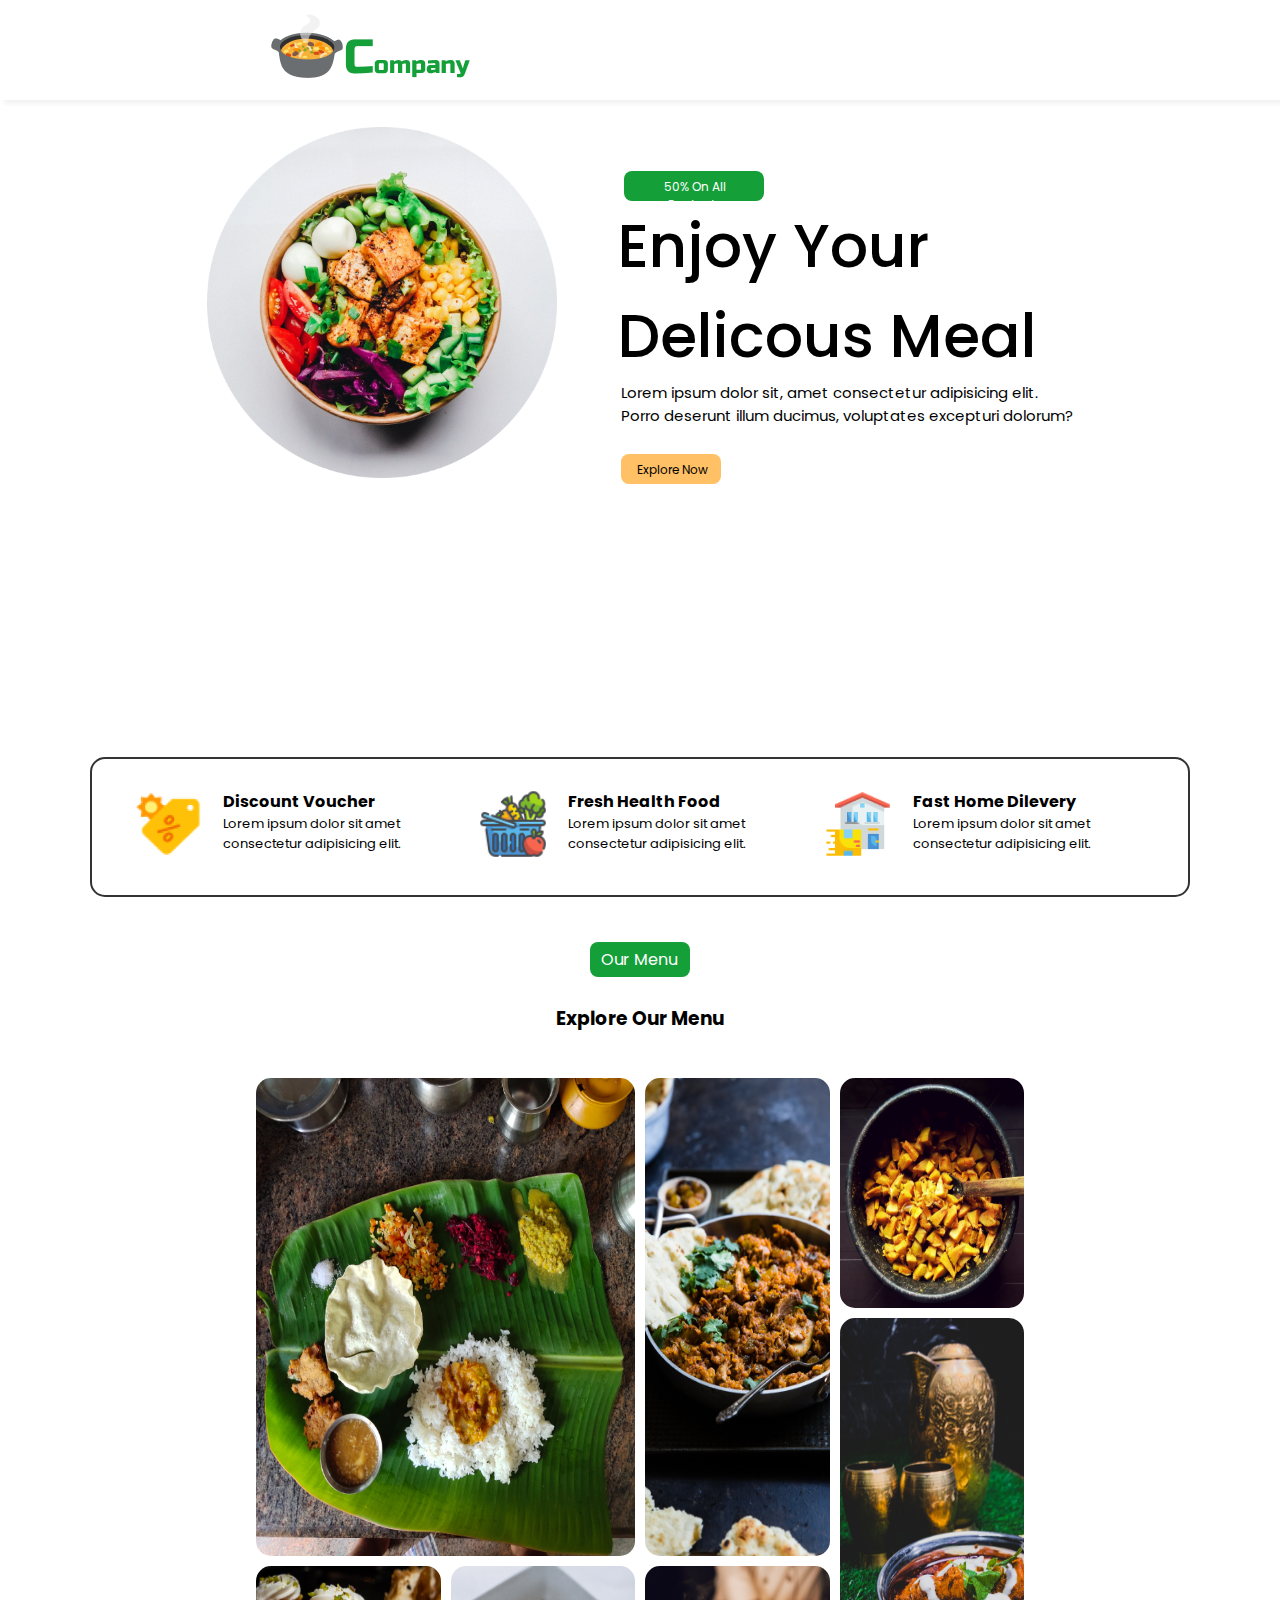
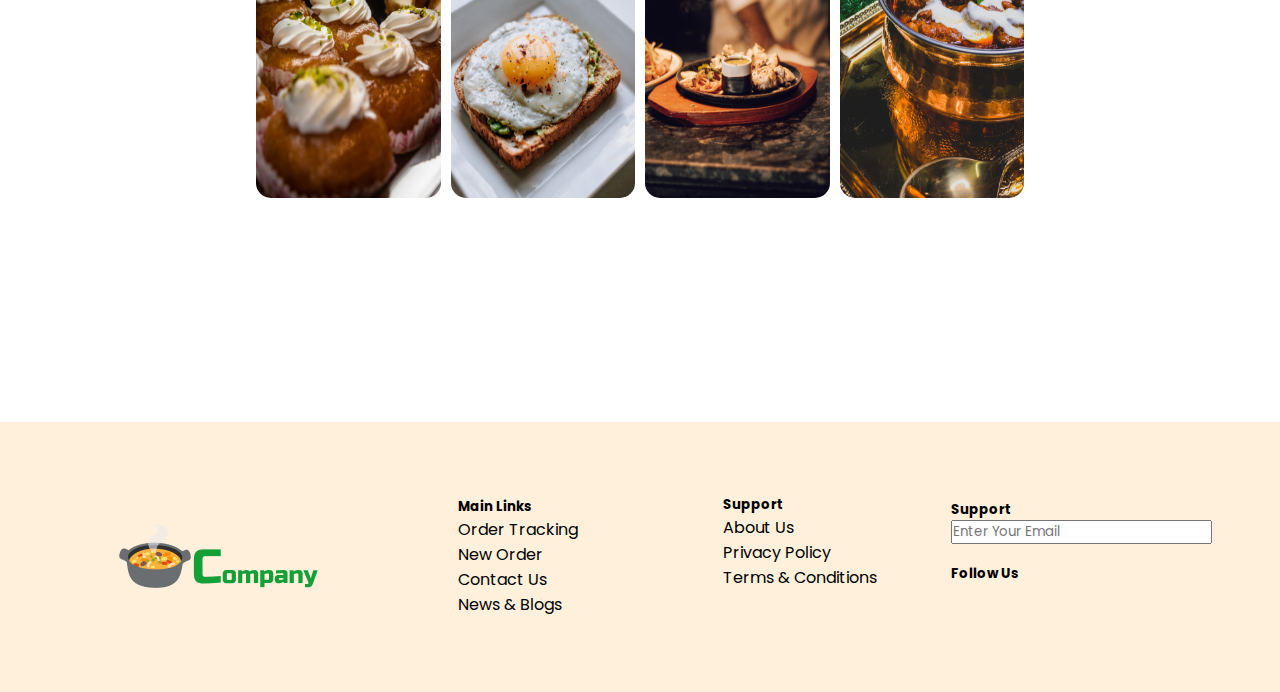
<file: Resturant/index.html>
<!DOCTYPE html>
<html lang="en">
<head>
    <meta charset="UTF-8">
    <meta name="viewport" content="width=device-width, initial-scale=1.0">
    <title>Company | A Restutant Website</title>
    <link rel="stylesheet" href="style.css">
    <link rel="stylesheet" href="https://cdnjs.cloudflare.com/ajax/libs/font-awesome/6.4.0/css/all.min.css" integrity="sha512-iecdLmaskl7CVkqkXNQ/ZH/XLlvWZOJyj7Yy7tcenmpD1ypASozpmT/E0iPtmFIB46ZmdtAc9eNBvH0H/ZpiBw==" crossorigin="anonymous" referrerpolicy="no-referrer" />
</head>
<body>
    <header>
      
        <div class="logo">
            <img src="./img/logo.png" alt="">
        </div>
        <div class="menu-btn">
            <i class="fa-solid fa-bars fa-2x" style="color: #3d3d3d; " ></i>
        </div>
    
    </header>
    <section class="hero">
        <div class="upper">
        <div class="img">
        <img src="./img/hero_image.png" alt="">
    </div>
    <div class="text">
        <span id="A">50% On All Products</span>
        <span id="B">Enjoy Your <br>Delicous Meal</span>
        <span id="C">Lorem ipsum dolor sit, amet consectetur adipisicing elit. <br>Porro deserunt illum ducimus, voluptates excepturi dolorum?</span>
        <span id="D">Explore Now</span>
    </div>
</div>
    </section>
    <div class="big">
   <div class="feature">
   
    <div class="box">
        <div class="img-container"><img src="./img/discount.png"   alt=""></div>
        <div class="text-container">
            <b>Discount Voucher</b>
            <p>Lorem ipsum dolor sit amet <br> consectetur adipisicing elit.</p>
        </div>
    </div>
    <div class="box">
        <div class="img-container"><img src="./img/fresh.png"   alt=""></div>
        <div class="text-container">
            <b>Fresh Health Food</b>
            <p>Lorem ipsum dolor sit amet <br> consectetur adipisicing elit.</p>
        </div>
    </div>
    <div class="box">
        <div class="img-container"><img src="./img/delivery.png"   alt=""></div>
        <div class="text-container">
            <b>Fast Home Dilevery</b>
            <p>Lorem ipsum dolor sit amet <br> consectetur adipisicing elit.</p>
        </div>
    
    </div>
</div>
   </div>
   <section class="menu">
    <span class="link">Our Menu</span>
    <h3>Explore Our Menu</h3>
    <div class="grid">
        <div class="item1"><img src="./img/grid_image1.png" alt=""></div>
        <div class="item2"><img src="./img/grid_image2.png" alt=""></div>
        <div class="item3"><img src="./img/grid_image3.png" alt=""></div>
        <div class="item4"><img src="./img/grid_image4.png" alt=""></div>
        <div class="item5"><img src="./img/grid_image5.png" alt=""></div>
        <div class="item6"><img src="./img/grid_image6.png" alt=""></div>
        <div class="item7"><img src="./img/grid_image7.png" alt=""></div>
    </div>
   </section>
   <footer>
    <div class="logo link">
        <img src="./img/logo.png" alt="" >
    </div>
    <div class="link" id="firstdiv">
        <h5>Main Links</h5>
        <ul style="list-style: none;">
            <li>Order Tracking</li>
            <li>New Order</li>
            <li>Contact Us</li>
            <li>News & Blogs</li>
        </ul>
    </div>
    <div class="link" id="Support">
        <h5>Support</h5>
        <ul  style="list-style: none;">
            <li>About Us</li>
            <li>Privacy Policy</li>
            <li>Terms & Conditions</li>
        </ul>
    </div>
    <div class="link" id="lastdiv">
        <h5>Support</h5>
        <input type="text" placeholder="Enter Your Email">
        <h5>Follow Us</h5>
        <ul id="lastul" style="list-style: none;">
            <li><i class="fa-brands fa-facebook fa-xl"></i></li>
            <li><i class="fa-brands fa-twitter  fa-xl"></i></li>
            <li><i class="fa-brands fa-instagram fa-xl"></i></li>
            <li><i class="fa-brands fa-youtube fa-xl"></i></li>
        </ul>
    </div>
    
   </footer>
</body>
</html>
</file>
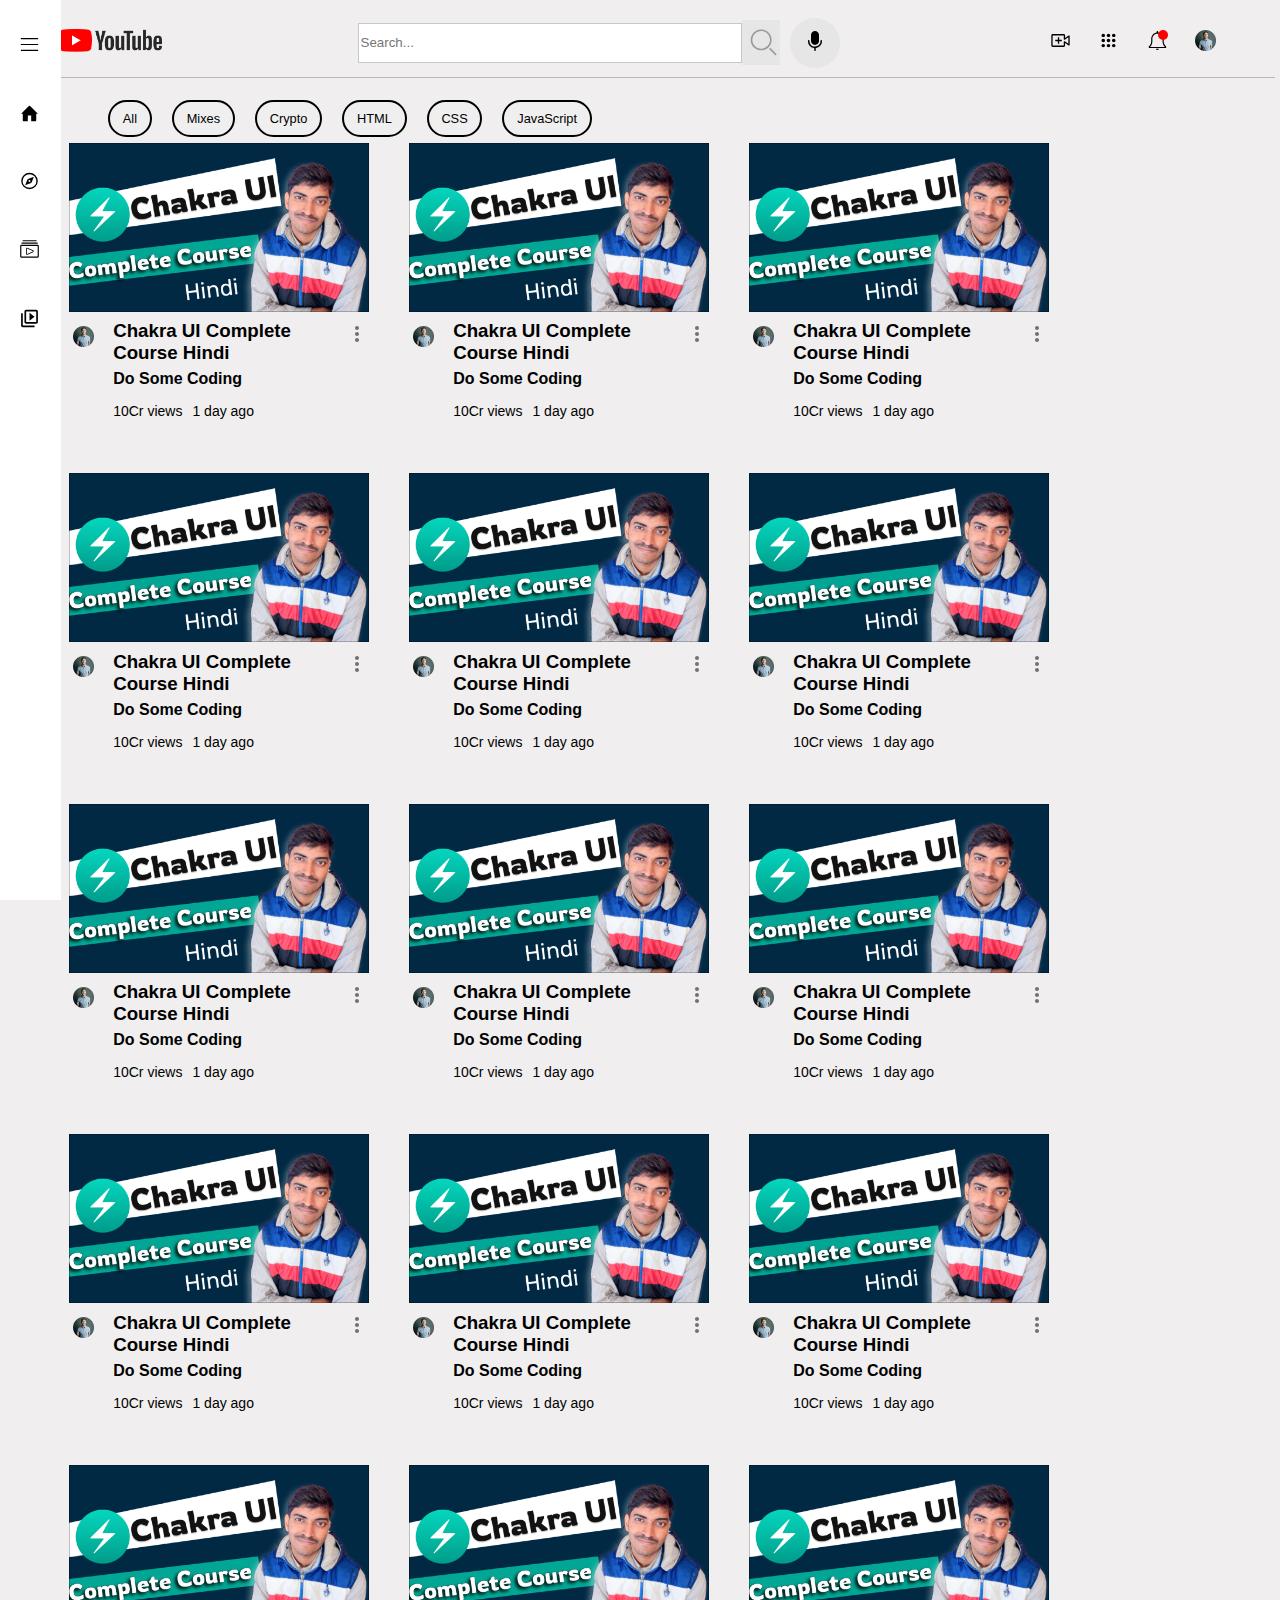
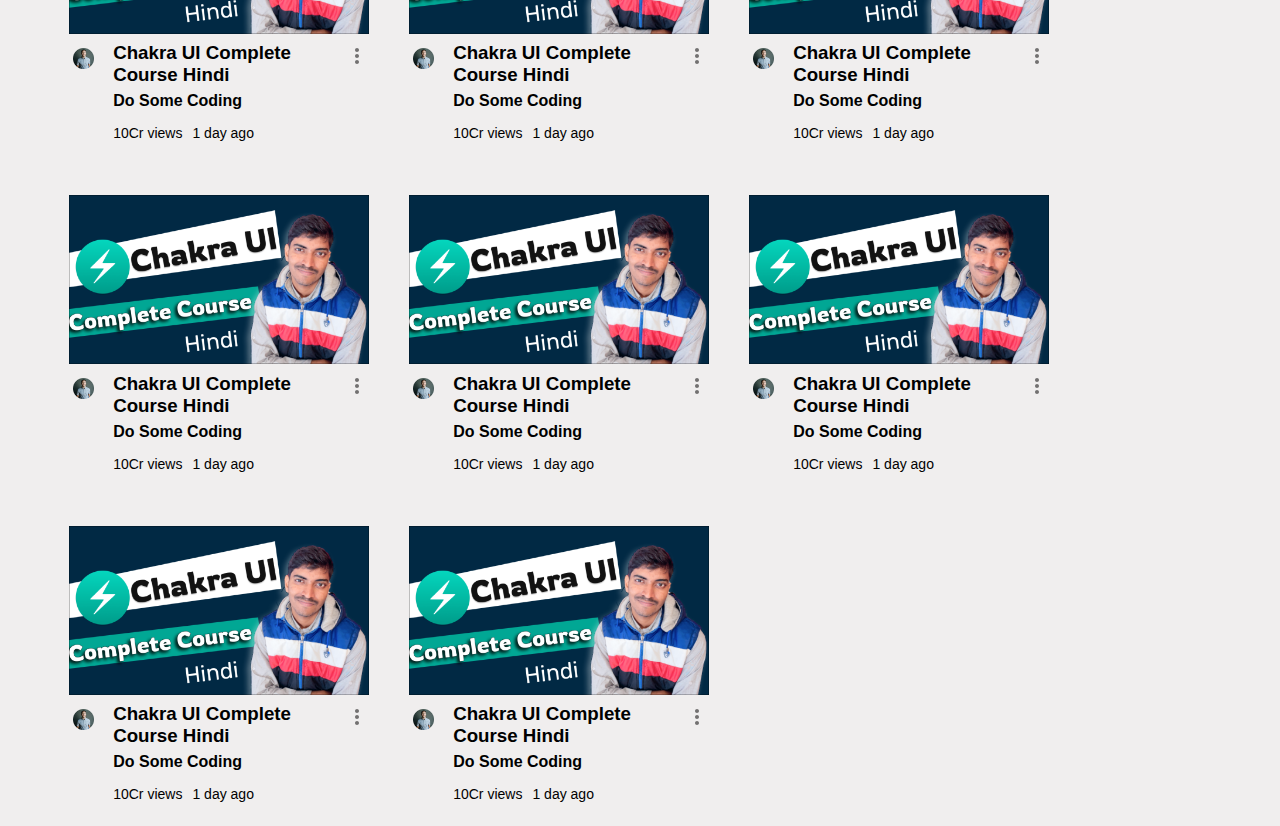
<file: Youtube/index.html>
<!DOCTYPE html>
<html lang="en">
<head>
    <meta charset="UTF-8">
    <meta name="viewport" content="width=device-width, initial-scale=1.0">
    <title>Document</title>
    <link rel="stylesheet" href="https://cdnjs.cloudflare.com/ajax/libs/font-awesome/6.4.0/css/all.min.css" integrity="sha512-iecdLmaskl7CVkqkXNQ/ZH/XLlvWZOJyj7Yy7tcenmpD1ypASozpmT/E0iPtmFIB46ZmdtAc9eNBvH0H/ZpiBw==" crossorigin="anonymous" referrerpolicy="no-referrer" />
    <link rel="stylesheet" href="style.css">
</head>
<body>
    <div class="container">
    <header>
        <div class="logo">
            <img src="./img/youtube-logo.png" alt="">
        </div>
        <div class="search">
            <input type="text" placeholder="Search...">
            <button>
            <img src="./icons/search.svg" alt="">
        </button>
            <button id="mic">
                <img src="./icons/mic.svg" alt="">
            </button>
        </div>
        <div class="avatar">
            <img src="./icons/video-add.svg" alt="">
            <img src="./icons/dot-grid.svg" alt="">
            <img src="./icons/bell.svg" alt="">
            <img src="./img/avatar.png" alt="">
        </div>
    </header>
    <div class="button">
        <div>All</div>
        <div>Mixes</div>
        <div>Crypto</div>
        <div>HTML</div>
        <div>CSS</div>
        <div>JavaScript</div>
    </div>
    <div class="sidebar">
        <img src="./icons/bars.svg" alt="" class="bars">
        <img src="./icons/home.svg" alt="">
        <img src="./icons/compass.svg" alt="">
        <img src="./icons/video-gallary.svg" alt="">
        <img src="./icons/video-library.svg" alt="">
    </div>
    <main>
        <div class="card" >
            <img src="./img/thumbnail.png" alt="thumbnail" width="100%">
            <div class="avatar-content">
              <div class="avatar">
                <img src="./img/avatar.png" alt="avatar">
              </div>

              <div class="content">
                <h3>Chakra UI Complete Course Hindi</h3>
                <p class="channel-name">Do Some Coding</p>
                <div class="content-status">
                  <p>10Cr views</p>
                  <p class="">1 day ago</p>
                </div>
              </div>
              <div class="dots">
                <img src="./icons/dots.svg" alt="dots">
              </div>
            </div>
          </div>
        <div class="card" >
            <img src="./img/thumbnail.png" alt="thumbnail" width="100%">
            <div class="avatar-content">
              <div class="avatar">
                <img src="./img/avatar.png" alt="avatar">
              </div>

              <div class="content">
                <h3>Chakra UI Complete Course Hindi</h3>
                <p class="channel-name">Do Some Coding</p>
                <div class="content-status">
                  <p>10Cr views</p>
                  <p class="">1 day ago</p>
                </div>
              </div>
              <div class="dots">
                <img src="./icons/dots.svg" alt="dots">
              </div>
            </div>
          </div>
        <div class="card" >
            <img src="./img/thumbnail.png" alt="thumbnail" width="100%">
            <div class="avatar-content">
              <div class="avatar">
                <img src="./img/avatar.png" alt="avatar">
              </div>

              <div class="content">
                <h3>Chakra UI Complete Course Hindi</h3>
                <p class="channel-name">Do Some Coding</p>
                <div class="content-status">
                  <p>10Cr views</p>
                  <p class="">1 day ago</p>
                </div>
              </div>
              <div class="dots">
                <img src="./icons/dots.svg" alt="dots">
              </div>
            </div>
          </div>
        <div class="card" >
            <img src="./img/thumbnail.png" alt="thumbnail" width="100%">
            <div class="avatar-content">
              <div class="avatar">
                <img src="./img/avatar.png" alt="avatar">
              </div>

              <div class="content">
                <h3>Chakra UI Complete Course Hindi</h3>
                <p class="channel-name">Do Some Coding</p>
                <div class="content-status">
                  <p>10Cr views</p>
                  <p class="">1 day ago</p>
                </div>
              </div>
              <div class="dots">
                <img src="./icons/dots.svg" alt="dots">
              </div>
            </div>
          </div>
        <div class="card" >
            <img src="./img/thumbnail.png" alt="thumbnail" width="100%">
            <div class="avatar-content">
              <div class="avatar">
                <img src="./img/avatar.png" alt="avatar">
              </div>

              <div class="content">
                <h3>Chakra UI Complete Course Hindi</h3>
                <p class="channel-name">Do Some Coding</p>
                <div class="content-status">
                  <p>10Cr views</p>
                  <p class="">1 day ago</p>
                </div>
              </div>
              <div class="dots">
                <img src="./icons/dots.svg" alt="dots">
              </div>
            </div>
          </div>
        <div class="card" >
            <img src="./img/thumbnail.png" alt="thumbnail" width="100%">
            <div class="avatar-content">
              <div class="avatar">
                <img src="./img/avatar.png" alt="avatar">
              </div>

              <div class="content">
                <h3>Chakra UI Complete Course Hindi</h3>
                <p class="channel-name">Do Some Coding</p>
                <div class="content-status">
                  <p>10Cr views</p>
                  <p class="">1 day ago</p>
                </div>
              </div>
              <div class="dots">
                <img src="./icons/dots.svg" alt="dots">
              </div>
            </div>
          </div>
        <div class="card" >
            <img src="./img/thumbnail.png" alt="thumbnail" width="100%">
            <div class="avatar-content">
              <div class="avatar">
                <img src="./img/avatar.png" alt="avatar">
              </div>

              <div class="content">
                <h3>Chakra UI Complete Course Hindi</h3>
                <p class="channel-name">Do Some Coding</p>
                <div class="content-status">
                  <p>10Cr views</p>
                  <p class="">1 day ago</p>
                </div>
              </div>
              <div class="dots">
                <img src="./icons/dots.svg" alt="dots">
              </div>
            </div>
          </div>
        <div class="card" >
            <img src="./img/thumbnail.png" alt="thumbnail" width="100%">
            <div class="avatar-content">
              <div class="avatar">
                <img src="./img/avatar.png" alt="avatar">
              </div>

              <div class="content">
                <h3>Chakra UI Complete Course Hindi</h3>
                <p class="channel-name">Do Some Coding</p>
                <div class="content-status">
                  <p>10Cr views</p>
                  <p class="">1 day ago</p>
                </div>
              </div>
              <div class="dots">
                <img src="./icons/dots.svg" alt="dots">
              </div>
            </div>
          </div>
        <div class="card" >
            <img src="./img/thumbnail.png" alt="thumbnail" width="100%">
            <div class="avatar-content">
              <div class="avatar">
                <img src="./img/avatar.png" alt="avatar">
              </div>

              <div class="content">
                <h3>Chakra UI Complete Course Hindi</h3>
                <p class="channel-name">Do Some Coding</p>
                <div class="content-status">
                  <p>10Cr views</p>
                  <p class="">1 day ago</p>
                </div>
              </div>
              <div class="dots">
                <img src="./icons/dots.svg" alt="dots">
              </div>
            </div>
          </div>
        <div class="card" >
            <img src="./img/thumbnail.png" alt="thumbnail" width="100%">
            <div class="avatar-content">
              <div class="avatar">
                <img src="./img/avatar.png" alt="avatar">
              </div>

              <div class="content">
                <h3>Chakra UI Complete Course Hindi</h3>
                <p class="channel-name">Do Some Coding</p>
                <div class="content-status">
                  <p>10Cr views</p>
                  <p class="">1 day ago</p>
                </div>
              </div>
              <div class="dots">
                <img src="./icons/dots.svg" alt="dots">
              </div>
            </div>
          </div>
        <div class="card" >
            <img src="./img/thumbnail.png" alt="thumbnail" width="100%">
            <div class="avatar-content">
              <div class="avatar">
                <img src="./img/avatar.png" alt="avatar">
              </div>

              <div class="content">
                <h3>Chakra UI Complete Course Hindi</h3>
                <p class="channel-name">Do Some Coding</p>
                <div class="content-status">
                  <p>10Cr views</p>
                  <p class="">1 day ago</p>
                </div>
              </div>
              <div class="dots">
                <img src="./icons/dots.svg" alt="dots">
              </div>
            </div>
          </div>
        <div class="card" >
            <img src="./img/thumbnail.png" alt="thumbnail" width="100%">
            <div class="avatar-content">
              <div class="avatar">
                <img src="./img/avatar.png" alt="avatar">
              </div>

              <div class="content">
                <h3>Chakra UI Complete Course Hindi</h3>
                <p class="channel-name">Do Some Coding</p>
                <div class="content-status">
                  <p>10Cr views</p>
                  <p class="">1 day ago</p>
                </div>
              </div>
              <div class="dots">
                <img src="./icons/dots.svg" alt="dots">
              </div>
            </div>
          </div>
        <div class="card" >
            <img src="./img/thumbnail.png" alt="thumbnail" width="100%">
            <div class="avatar-content">
              <div class="avatar">
                <img src="./img/avatar.png" alt="avatar">
              </div>

              <div class="content">
                <h3>Chakra UI Complete Course Hindi</h3>
                <p class="channel-name">Do Some Coding</p>
                <div class="content-status">
                  <p>10Cr views</p>
                  <p class="">1 day ago</p>
                </div>
              </div>
              <div class="dots">
                <img src="./icons/dots.svg" alt="dots">
              </div>
            </div>
          </div>
        <div class="card" >
            <img src="./img/thumbnail.png" alt="thumbnail" width="100%">
            <div class="avatar-content">
              <div class="avatar">
                <img src="./img/avatar.png" alt="avatar">
              </div>

              <div class="content">
                <h3>Chakra UI Complete Course Hindi</h3>
                <p class="channel-name">Do Some Coding</p>
                <div class="content-status">
                  <p>10Cr views</p>
                  <p class="">1 day ago</p>
                </div>
              </div>
              <div class="dots">
                <img src="./icons/dots.svg" alt="dots">
              </div>
            </div>
          </div>
        <div class="card" >
            <img src="./img/thumbnail.png" alt="thumbnail" width="100%">
            <div class="avatar-content">
              <div class="avatar">
                <img src="./img/avatar.png" alt="avatar">
              </div>

              <div class="content">
                <h3>Chakra UI Complete Course Hindi</h3>
                <p class="channel-name">Do Some Coding</p>
                <div class="content-status">
                  <p>10Cr views</p>
                  <p class="">1 day ago</p>
                </div>
              </div>
              <div class="dots">
                <img src="./icons/dots.svg" alt="dots">
              </div>
            </div>
          </div>
        <div class="card" >
            <img src="./img/thumbnail.png" alt="thumbnail" width="100%">
            <div class="avatar-content">
              <div class="avatar">
                <img src="./img/avatar.png" alt="avatar">
              </div>

              <div class="content">
                <h3>Chakra UI Complete Course Hindi</h3>
                <p class="channel-name">Do Some Coding</p>
                <div class="content-status">
                  <p>10Cr views</p>
                  <p class="">1 day ago</p>
                </div>
              </div>
              <div class="dots">
                <img src="./icons/dots.svg" alt="dots">
              </div>
            </div>
          </div>
        <div class="card" >
            <img src="./img/thumbnail.png" alt="thumbnail" width="100%">
            <div class="avatar-content">
              <div class="avatar">
                <img src="./img/avatar.png" alt="avatar">
              </div>

              <div class="content">
                <h3>Chakra UI Complete Course Hindi</h3>
                <p class="channel-name">Do Some Coding</p>
                <div class="content-status">
                  <p>10Cr views</p>
                  <p class="">1 day ago</p>
                </div>
              </div>
              <div class="dots">
                <img src="./icons/dots.svg" alt="dots">
              </div>
            </div>
          </div>
        <div class="card" >
            <img src="./img/thumbnail.png" alt="thumbnail" width="100%">
            <div class="avatar-content">
              <div class="avatar">
                <img src="./img/avatar.png" alt="avatar">
              </div>

              <div class="content">
                <h3>Chakra UI Complete Course Hindi</h3>
                <p class="channel-name">Do Some Coding</p>
                <div class="content-status">
                  <p>10Cr views</p>
                  <p class="">1 day ago</p>
                </div>
              </div>
              <div class="dots">
                <img src="./icons/dots.svg" alt="dots">
              </div>
            </div>
          </div>
        <div class="card" >
            <img src="./img/thumbnail.png" alt="thumbnail" width="100%">
            <div class="avatar-content">
              <div class="avatar">
                <img src="./img/avatar.png" alt="avatar">
              </div>

              <div class="content">
                <h3>Chakra UI Complete Course Hindi</h3>
                <p class="channel-name">Do Some Coding</p>
                <div class="content-status">
                  <p>10Cr views</p>
                  <p class="">1 day ago</p>
                </div>
              </div>
              <div class="dots">
                <img src="./icons/dots.svg" alt="dots">
              </div>
            </div>
          </div>
        <div class="card" >
            <img src="./img/thumbnail.png" alt="thumbnail" width="100%">
            <div class="avatar-content">
              <div class="avatar">
                <img src="./img/avatar.png" alt="avatar">
              </div>

              <div class="content">
                <h3>Chakra UI Complete Course Hindi</h3>
                <p class="channel-name">Do Some Coding</p>
                <div class="content-status">
                  <p>10Cr views</p>
                  <p class="">1 day ago</p>
                </div>
              </div>
              <div class="dots">
                <img src="./icons/dots.svg" alt="dots">
              </div>
            </div>
          </div>
    </main>
    
</div>
</body>
</html>
</file>
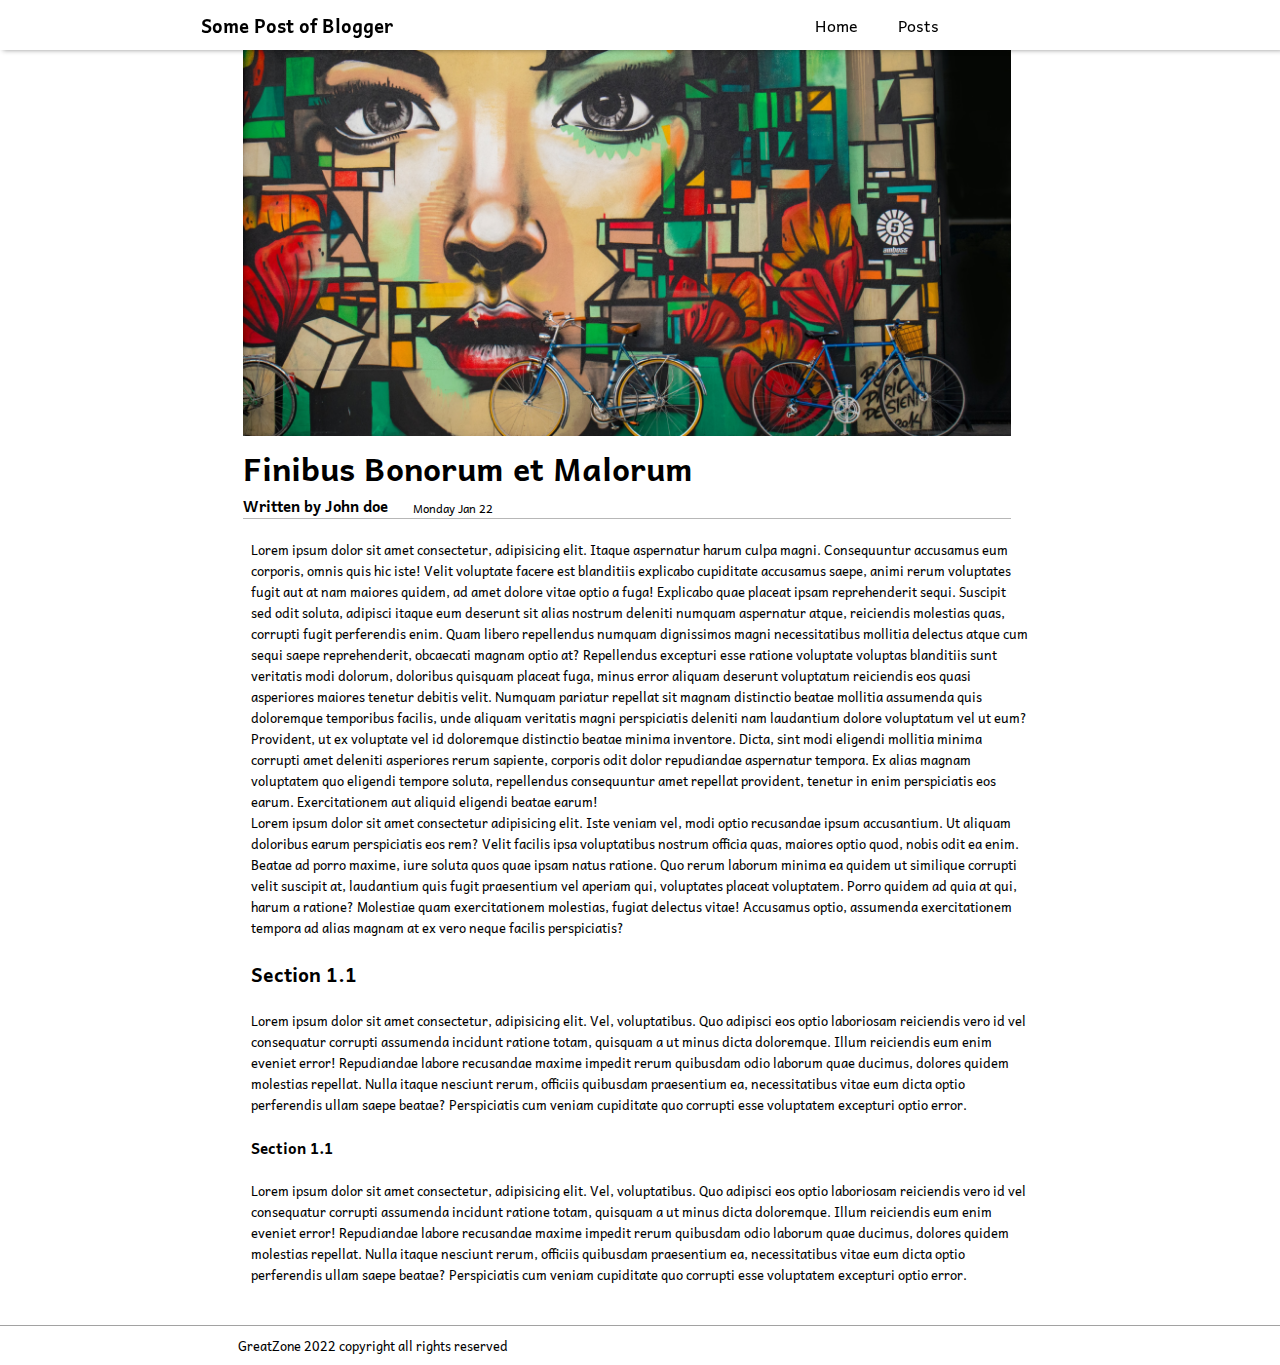
<file: Great Zone/post.html>
<!DOCTYPE html>
<html lang="en">

<head>
    <meta charset="UTF-8">
    <meta name="viewport" content="width=device-width, initial-scale=1.0">
    <title>Some Posts</title>
    <link rel="stylesheet" href="https://cdnjs.cloudflare.com/ajax/libs/font-awesome/6.4.0/css/all.min.css" integrity="sha512-iecdLmaskl7CVkqkXNQ/ZH/XLlvWZOJyj7Yy7tcenmpD1ypASozpmT/E0iPtmFIB46ZmdtAc9eNBvH0H/ZpiBw==" crossorigin="anonymous" referrerpolicy="no-referrer" />
    <link rel="preconnect" href="https://fonts.googleapis.com">
    <link rel="preconnect" href="https://fonts.gstatic.com" crossorigin>
    <link href="https://fonts.googleapis.com/css2?family=Andika:wght@400;700&display=swap" rel="stylesheet">
   <link rel="stylesheet" href="post.css">
</head>

<body>
    <header>
        <div class="logo">
            <h3>Some Post of Blogger</h3>
        </div>
        <ul class="links">
            <li><a href="./index.html">Home</a></li>
            <li><a href="#">Posts</a></li>
            <li><a href="#"><i class="fa-brands fa-instagram fa-xl"></i></a></li>
            <li><a href="#"><i class="fa-brands fa-twitter fa-xl"></i></a></li>
            <li><a href="#"><i class="fa-brands fa-linkedin fa-xl"></i></a></li>

        </ul>
    </header>
    <section class="hero">
        <div class="img">
        <img src="./img/banner.png" alt="">
    </div>
    <div class="about-aurthor">
        <h1>Finibus Bonorum et Malorum</h1>
        <div class="status">
        <h3>Written by John doe</h3>
        <p>Monday Jan 22</p>
    </div>
    </div>
    </section>
<article>
    <article>
        <p>
          Lorem ipsum dolor sit amet consectetur, adipisicing elit. Itaque
          aspernatur harum culpa magni. Consequuntur accusamus eum corporis,
          omnis quis hic iste! Velit voluptate facere est blanditiis explicabo
          cupiditate accusamus saepe, animi rerum voluptates fugit aut at nam
          maiores quidem, ad amet dolore vitae optio a fuga! Explicabo quae
          placeat ipsam reprehenderit sequi. Suscipit sed odit soluta, adipisci
          itaque eum deserunt sit alias nostrum deleniti numquam aspernatur
          atque, reiciendis molestias quas, corrupti fugit perferendis enim.
          Quam libero repellendus numquam dignissimos magni necessitatibus
          mollitia delectus atque cum sequi saepe reprehenderit, obcaecati
          magnam optio at? Repellendus excepturi esse ratione voluptate voluptas
          blanditiis sunt veritatis modi dolorum, doloribus quisquam placeat
          fuga, minus error aliquam deserunt voluptatum reiciendis eos quasi
          asperiores maiores tenetur debitis velit. Numquam pariatur repellat
          sit magnam distinctio beatae mollitia assumenda quis doloremque
          temporibus facilis, unde aliquam veritatis magni perspiciatis deleniti
          nam laudantium dolore voluptatum vel ut eum? Provident, ut ex
          voluptate vel id doloremque distinctio beatae minima inventore. Dicta,
          sint modi eligendi mollitia minima corrupti amet deleniti asperiores
          rerum sapiente, corporis odit dolor repudiandae aspernatur tempora. Ex
          alias magnam voluptatem quo eligendi tempore soluta, repellendus
          consequuntur amet repellat provident, tenetur in enim perspiciatis eos
          earum. Exercitationem aut aliquid eligendi beatae earum!
        </p>
        <p>
          Lorem ipsum dolor sit amet consectetur adipisicing elit. Iste veniam
          vel, modi optio recusandae ipsum accusantium. Ut aliquam doloribus
          earum perspiciatis eos rem? Velit facilis ipsa voluptatibus nostrum
          officia quas, maiores optio quod, nobis odit ea enim. Beatae ad porro
          maxime, iure soluta quos quae ipsam natus ratione. Quo rerum laborum
          minima ea quidem ut similique corrupti velit suscipit at, laudantium
          quis fugit praesentium vel aperiam qui, voluptates placeat voluptatem.
          Porro quidem ad quia at qui, harum a ratione? Molestiae quam
          exercitationem molestias, fugiat delectus vitae! Accusamus optio,
          assumenda exercitationem tempora ad alias magnam at ex vero neque
          facilis perspiciatis?
        </p>
        <h2>Section 1.1</h2>
        <p>
          Lorem ipsum dolor sit amet consectetur, adipisicing elit. Vel,
          voluptatibus. Quo adipisci eos optio laboriosam reiciendis vero id vel
          consequatur corrupti assumenda incidunt ratione totam, quisquam a ut
          minus dicta doloremque. Illum reiciendis eum enim eveniet error!
          Repudiandae labore recusandae maxime impedit rerum quibusdam odio
          laborum quae ducimus, dolores quidem molestias repellat. Nulla itaque
          nesciunt rerum, officiis quibusdam praesentium ea, necessitatibus
          vitae eum dicta optio perferendis ullam saepe beatae? Perspiciatis cum
          veniam cupiditate quo corrupti esse voluptatem excepturi optio error.
        </p>
        <h3>Section 1.1</h3>
        <p>
          Lorem ipsum dolor sit amet consectetur, adipisicing elit. Vel,
          voluptatibus. Quo adipisci eos optio laboriosam reiciendis vero id vel
          consequatur corrupti assumenda incidunt ratione totam, quisquam a ut
          minus dicta doloremque. Illum reiciendis eum enim eveniet error!
          Repudiandae labore recusandae maxime impedit rerum quibusdam odio
          laborum quae ducimus, dolores quidem molestias repellat. Nulla itaque
          nesciunt rerum, officiis quibusdam praesentium ea, necessitatibus
          vitae eum dicta optio perferendis ullam saepe beatae? Perspiciatis cum
          veniam cupiditate quo corrupti esse voluptatem excepturi optio error.
        </p>
      </article>
</article>
    <footer>
        <span>GreatZone 2022 copyright all rights reserved</span>
        <div class="links">
            <li><a href="#"><i class="fa-brands fa-instagram fa-xl"></i></a></li>
                <li><a href="#"><i class="fa-brands fa-twitter fa-xl"></i></a></li>
                <li><a href="#"><i class="fa-brands fa-linkedin fa-xl"></i></a></li>
        </div>
    </footer>
</body>

</html>
</file>
<file: Biography/style.css>
*{
    margin: 0;
    padding:0;
    
    box-sizing: border-box;
   font-family: 'Segoe UI', Tahoma, Geneva, Verdana, sans-serif;
   font-weight: 200;
}

body{
    background-color: #e6e6dede;
}

.topSection{
    display: flex;
    justify-content: space-between;
    height: 40vh;
    align-items: center;
    margin: 0 10%;
    margin-top: 2%;
 }

#img{
    height: 350px;
    
    border-radius:40% ;
}
.topSection h1{
    font-size: 50px;
    margin: 10px 0;
    font-weight: 400;
   
   
}
.textContent{
    display: flex;
    flex-direction: column;
    
}
h4{
    font-size: 30px;
    font-weight: 100;
    color: rgba(0, 0, 0, 0.8);
    text-align: end;
}
.middleSection{
    display: flex;
    align-items: center;
    margin: 5% 180px;
    flex-direction: column;
}
.middleSection h2{
    margin-top: -30px;
    margin-right:auto ;
    margin-bottom: 10px;
    font-size: 100px;
    font-weight: 400;
}
.middleSection p{
    line-height: 1.5em;
}
.middleSection p b{
    font-weight: 500;
}
.endSection{
    
    display: flex;
    
    justify-content: flex-start;
    flex-direction: column;
    margin: 5% 180px;
}
.endSection h3{
    
    margin-bottom: 1em;
    font-weight: 500;
    font-size: 35px;
}
.endSection ul li{
    line-height: 1.8em;
    margin-left: 3%;
}

footer p {
    
    text-align: end;
    margin:50px ;
    margin-bottom: 100px;
}
footer p a:hover{
color: red;
}
@media (max-width:1300px) {
    .topSection{
        flex-direction: column;
        justify-content: space-around;
        height: 100vh;
        width: 100vw;
    }
    footer p{
        text-align: center;
    }
    .middleSection h2{
        text-align: center;
        width: 65vw;
        margin-top: 20vh;
        margin-bottom: 10vh;
        font-size: 4em;
    }
}
@media (max-width:600px) {
    .textContent{
        width: 50vw;
        font-size: 0.5em;
    }
}
</file>
<file: Great Zone/style.css>
* {
    margin: 0;
    padding: 0;
    box-sizing: border-box;
    font-family: "Andika", sans-serif;
    scroll-behavior: smooth;
}

header {
    height: 50px;
    display: flex;
    justify-content: space-around;
    position: sticky;
    top: 0;
    align-items: center;
    box-shadow: 3px 0px 5px #0000006e;
    z-index: 10;
    background: #fff;
}

ul {
    display: flex;
}

ul li {
    margin: 0 10px;
    list-style: none;
}

ul li a {
    text-decoration: none;
    color: black;
    transition: 0.3s all ease-in-out;
}

li:hover a {
    color: orange;
    transition: 0.3s all ease-in-out;
}

.hero {
    display: flex;
    align-items: center;
    justify-content: center;
    height: 400px;
    margin-top: -40px;
}

.hero .text-content h1 {
    font-size: 55px;
}

.hero .text-content h3 {
    font-size: 25px;
    font-weight: 100;
}

.hero .text-content {
    margin: 0 80px;
}

.hero .img img {
    border-radius: 50px;
    width: 500px;
    height: 300px;
}

.h-card {
    display: flex;
    align-items: center;
    box-shadow: 0px 5px 4px rgba(221, 221, 221, 0.25);
    margin: 2rem 1rem;
    border-radius: 0.5rem;
    border: 1px solid #e2e2e2;
    width: 65%;
    margin: auto;
    margin-top: -40px;
    transition: all 0.3s ease-in-out;
    transform: scale(0.9);
    font-size: 1.2em;
}

.h-card:hover {
    box-shadow: rgba(50, 50, 93, 0.25) 0px 50px 100px -20px,
        rgba(0, 0, 0, 0.3) 0px 30px 60px -30px,
        rgba(10, 37, 64, 0.35) 0px -2px 6px 0px inset;
    transition: all 0.3s ease-in-out;
    transform: scale(1);

    border: 2px solid #e2e2e2;
    cursor: pointer;
}

.h-card .text-content {
    font-size: 0.8em;
    padding: 2rem;
    display: flex;
    flex-direction: column;
    gap: 1rem;
}

.h-card.text-content p {
    font-size: 8px;
    font-weight: 100;
}

.readmore {
    font-weight: 700;
}

.readmore:hover a {
    font-weight: 900;
}

.text-content .content h2 {
    margin-top: -0px;
}

.readmore a {
    text-decoration: none;
    color: black;
    transition: 0.3s all ease-in-out;
}

.readmore a:hover {
    color: orange;
    transition: 0.3s all ease-in-out;
}

.h-card .content-details {
    display: flex;
    justify-content: space-between;
}

.h-card img {
    margin-bottom: -9px;
    margin-right: -2px;
}

.row-card {
    display: flex;
    justify-content: center;
    align-items: center;
    margin-top: -65px;
}

.f-card {
    flex-direction: column-reverse;
    width: 435px;
    transform: scale(0.65);
    margin: 0 -2vw;
    font-size: 1.4em;
}

.f-card:hover {
    transform: scale(0.8);
}

.f-card img {
    width: 430px;
}

.end-card .h-card:hover {
    transform: scale(1.05);
}
footer{
    display: flex;
    width: 100vw;
    justify-content: space-around;    
    border-top:1px solid rgba(0, 0, 0, 0.363) ;
    height: 40px;
    align-items: center;
    font-size: 0.8em;
    margin-top: 40px;
}
footer .links{
    display: flex;
}
.links li a{
    text-decoration: none;
    color: black;
    margin: 0 10px;
}
.links li {
    list-style: none;
    transition: 0.3s all ease-in-out;

}
li:hover a {
    color: orange;
    transition: 0.3s all ease-in-out;
}
@media (max-width: 1000px) {
    
    header {
        flex-direction: column;
        height: 70px;
        justify-content: center;
        height: 100px;
    }
    .hero {
        flex-direction: column-reverse;
        height: 65vh;
        text-align: center;
        
    }
    
    .h-card {
        flex-direction: column-reverse;
        font-size: 1.2em;
        width: 420px;
    }
    .f-card .img img{
        width: 420px;

    }
    .h-card img {
        width: 100%;
    }
    .row-card {
        flex-wrap: wrap;
    }
    footer{
        flex-direction: column;
        height: 80px;
    }
    .links li{
        padding: 20px 0;
    }
}
@media (max-width:500px) {
    .hero{
        margin-top: 50px;
        height: 90vh;
    }
    .h-card{
        width: 80vw;
    }
    .f-card .img img{
        width: 80vw;
    }
}
</file>
<file: Job Aplication Form/style.css>
*{
    margin: 0;
    padding: 0;
    box-sizing: border-box;
    font-family: 'Lucida Sans', 'Lucida Sans Regular', 'Lucida Grande', 'Lucida Sans Unicode', Geneva, Verdana, sans-serif;
}
body{
    display: flex;
    justify-content: center;
    background: #ccc;
   
}
.container{
    background: #fff;
   color: black;
    width: 600px;
    box-shadow: 4px 3px 5px rgba(1, 1, 1, 0.1);
    margin-top: 10vh;
   
    border-radius: 5px;
    padding: 20px;

}
.formcontainer{
 display: grid;
 grid-template-columns: repeat(auto-fit, minmax(200px, 1fr));
 gap: 20px;
}
.formControl{
    display: flex;
    flex-direction: column;
    
}
label{
    font-size: 15px;
    margin-bottom: 5px;
    margin-top:10px ;
}
input, select, textarea{
    padding: 6px 10px;
    border: 0.5px solid orange;
    border-radius: 4px;
    font-size: 15px;
}

input, select, textarea,:focus{
    outline: 1px solid orange;
}
#date{
    cursor: pointer;
}
.btn{
    display: flex;
    justify-content: flex-end;
    margin-top: 10px;
}
button{
    padding:10px 15px;
    border-radius: 4px;
    background: none;
    border-color: orange;
    font-size: 13px;
    color: orange;
    transition: 0.6s ease-in-out all;
    overflow: hidden;
}
button:hover{
    background: orange;
    color: white;
   cursor: pointer;
   
}

.textControl{
    grid-column: 1/span 2 ;
}
.textControl textarea{
    width: 100%;
}
@media (max-width:460px) {
    .textControl{
        grid-column: 1/span 1;
        
        
    }
    body{
        background: #fff;
    }
    h1{
        position: absolute;
        top: 0;
        margin: auto;
        width: 100vw;
    }
}
</file>
<file: JS Documentation/style.css>
:root{
    --grey:#ccc;
}
* {
    margin: 0;
    padding: 0;
    box-sizing: border-box;
  }
  html,
  body {
    font-family: "Roboto", sans-serif;
    font-weight: 300;
    line-height: 1.4;
    scroll-behavior: smooth;
    background: white;
  }
  a{
    text-decoration: none;
  }
  body{
    display: flex;
  }
  header{
    position: sticky;
    top: 0;
    border: 1px solid var(--grey);
    height: 100vh;
  }
  nav h1{
    border-bottom: 1px solid var(--grey);
    padding: 10px;
    font-weight: 100;
    font-size: 1.5em;
  }
  nav li{
    list-style:none;
    border-bottom: 1px solid var(--grey);
    padding: 10px;
    color: black;
    font-size: 0.8em;
    transition: all 0.3s ease-in-out;

  }
  nav li:hover{
    background-color: var(--grey);
    transition: all 0.3s ease-in-out;
  }

  .div1{

    width: 60vw;
    margin:5vh 5vw;
    font-size: 1em;
  }
  .div1 p{
    font-size: 1em;
    margin-left: 10px;
    
  }
  .div1 h1{
    font-size: 1.4em;
    border-bottom: 1px solid var(--grey);
    margin-bottom: 20px;
  }
  .div1 ul {
    margin-left: 30px;
    
  }
  .div1 li{
    margin-bottom: 10px;
    font-size: 1em;

  }

  .div2 p{
    margin-top: 2vh;
    margin-bottom: 2vh;
    
  }
  code{
    
    display: block;
    text-align: left;
    white-space: pre-line;
    line-height: 2;
    background-color: #f4f4f4;
    padding: 15px;
    height: 10vh;
    margin: 10px;
    border-radius: 5px;
    font-size: 1.2em;
  }
</file>
<file: Landing Page/style.css>
@import url("https://fonts.googleapis.com/css2?family=Roboto:ital,wght@0,100;0,300;0,400;0,500;0,700;0,900;1,100;1,300;1,400;1,500;1,700;1,900&display=swap");
* {
  margin: 0;
  padding: 0;
  box-sizing: border-box;
}

html,
body {
  line-height: 1.4;
  font-weight: 300;
  font-family: "Roboto", sans-serif;
}

.hero_section {
  background-image: url(./img/developer.png);
  background-attachment: fixed;
  min-height: 100vh;
  background-position: center;
  background-size: cover;
  background-repeat: no-repeat;
}
.text_container {
  color: white;
  max-width: 900px;
  margin: 0 auto;
  padding-top: 64px;
  padding-left: 16px;
}
.lg_text {
  font-size: 72px;
  font-weight: 400;
}
.black_box {
  background-color: #000;
  padding: 20px;
}
.black_box h2 {
  font-size: 72px;
  color: white;
  text-align: center;
  font-weight: 300;
}

.black_box h2 span {
  font-weight: 400;
  font-size: 96px;
}
.work {
  display: grid;
  gap: 20px;
  grid-template-columns: repeat(auto-fit, minmax(320px, 1fr));

  max-width: 1100px;
  margin: 50px auto;
}
.grid_item {
  display: flex;
  justify-content: center;
  align-items: center;
  height: 80vh;
}
.card {
  max-width: 300px;
  height: 500px;
  border-radius: 10px;
  box-shadow: 3px 5px 5px rgba(1, 1, 1, 0.2);
  transition: 0.5s ease-in-out;
  cursor: pointer;
}
.card img{
    width: 100%;
}
.card:hover {
  transform: scale(1.2);
  box-shadow: 10px 10px 2px rgba(1, 1, 1, 0.3);
  transition: 0.5s ease-in-out;
}
.card_content {
  padding: 20px;
}
.card_content h3 {
  margin-bottom: 10px;
}
.bottom_section {
  display: flex;
}
.contact {
  background-color: #515603;
}
.about {
  background-color: #722300;
}

.contact,
.about {
  min-height: 300px;
  padding: 32px;
  color: white;
}
.about h2,
.contact h2 {
  font-size: 64px;
  font-weight: 300;
}
.about p,
.contact p {
  margin-bottom: 20px;
}

footer {
  text-align: center;
  text-transform: uppercase;
  background-color: #000;
  padding: 20px;
  color: white;
}
@media (max-width: 786px) {
  .hero_section {
    min-height: 50vh;
    height: 100vh;
  }
  .text_container {
    padding: 10px 0;
    text-align: center;
    padding-top: 20vh;
  }
  .grid_item{
    margin-bottom: 15vh;
  }
  .work{
    margin-top: 30vh;
    height: 280vh;
    
  }
  .lg_text {
    font-size: 32px;
  }
  .black_box h2 {
    font-size: 24px;
  }
  .black_box h2 span {
    font-weight: 400;
    font-size: 32px;
  }
  .bottom_section {
    flex-direction: column;
  }
  h1 {
    font-size: 32px;
  }
  .about h2,
  .contact h2 {
    font-size: 32px;
  }
}
</file>
<file: myTunes/style.css>
@import url('https://fonts.googleapis.com/css2?family=Barlow:wght@100;200;300;400;600;700;800;900&display=swap');
::-webkit-scrollbar{
    display: none;
}
*{
    margin: 0;
    padding: 0;
    font-family: 'Barlow',sans-serif;
    box-sizing: border-box;
}

header{
    background: #270082;
    display: flex;
    color: white;
    justify-content: space-around;
    align-items: center;
    height:8vh;
    position: sticky;
    top: 0;
    z-index: 10000;
}
header h1{
    font-weight:900;
}
nav ul{
    display: flex;
    
}
li{
    list-style-type: none;
    margin: 0 1vw;
    border-bottom: 2px solid transparent;
    height: 1%;
   

}
li a{
    color: white;
    text-decoration: none;
}
nav ul li:hover{
    border-bottom: 2px solid white;
    
}
.hero {
    display: flex;
    justify-content: center;
    height: 900px;
    width: 100vw;
    background-position: center;
    background-image: url("./img/hero_image.png");
    background-size: 100%;
    background-repeat: no-repeat;
    display: flex;
    justify-content: center;
    align-items: center;
    color: white;
    background-attachment: fixed;
    height: 100vh;
}
.hero .text{
    text-align: center;
    margin-bottom: 40px;
    
}
.hero .text h1{
    font-size: 70px;
    margin-bottom: 50px;
}
.hero .text h2{
    margin-bottom: 50px;
    font-weight: 700;
    font-size: 40px;
}

.music-section{
    background: #281154;
    color: white;
    text-align: center;
    padding: 100px;
    max-height: 60vh;
    display: flex;
    flex-direction: column;
    gap: 20px;
    
}
.content{
    display: flex;
    justify-content: center;
    gap: 5px;
}
.content h1{
    margin-right: 5px;
    
}
.music-section p{
    text-align: start;
    font-size: 12px;
    width: 60%;
    font-weight: 600;
    margin: auto;
}
.btn{
    padding: 5px 10px;
    border: 2px solid red;
    background: transparent;
    color: red;
    
    
}
.btn:hover{
    background: red;
    color: white;
    cursor: pointer;
}
.transition{
    transition: all 0.5s;
}
#p1{
    font-weight: 300;
    text-align: center;
    
}
.desktop{
  height: 50vh;   
  margin: auto;
  
}
.desktop img{
  width: 100%;   
  
}
.about-music{
    display: flex;
    padding-top: 400px;
    width: 100vw;
    flex-direction: column;
    justify-content: center;
    align-items: center;
    
}
.about-music div h4{
    text-align: center;
    
}
.about-music div span{
    text-align: justify;
    font-size: 12px;
}
#p2{
    margin: auto;
    width: 800px;
    text-align: center;
    margin-top: 5vh;
}
.button button{
    padding: 5px 20px;
    border: 2px solid purple;
    background: transparent;
    color: purple;
    margin-top: 40px;
    
}
.button button:hover{
        background: purple;
        color: white;
        cursor: pointer;
        }
.laptop{
    margin-top: 40px;
}
.laptop img{
    height: 60vh;
}
.banner{
    position: relative;
    background-position: center;
    background-size: cover;
    background-repeat: no-repeat;
    background-image: url('./img/video.png');
    min-height: 600px;
    display: grid;
    place-items: center;
    font-size: 80%;
    width: 100%;
    color: white;
    text-align: center;
    background-attachment: fixed;
}
.banner img{
    width: 100vw;
    height: 200px;
}
.banner .grid-container p{
    width: 80%;
    margin: auto;
    margin-top: 40px;
}
.gift_card img{
    width: 80%;
}
.gift_card-content {
    width: 40%;
    
}
.gift_card-content h1 {
    font-size: 15px;

}
.gift_card-content p {
    font-size: 12px;

}
.gift-content{
    display: flex;
    width: 100vw;
    justify-content: center;
    align-items: center;
    margin-top: 10vh;
}
.footer-upper .container{

    display: flex;
    width: 100vw;
    justify-content: space-evenly;
    font-size: 14px;
}
.footer-upper .container h4{
    padding-bottom: 10px;
    border-bottom: 2px solid white;
    margin-bottom: 10px;
}
.footer-upper .container .footer-links ul{
    margin-top: 10px;
    margin-bottom: 20px;
}
.footer-links ul li{
    margin-left: 0px;
    line-height: 1.2rem;
}
.footer-upper{
    margin-top: 100px;
    background: #1b0058;
    color: white;
}
footer{
    background: #270082;
    color: white;
    height: 50px;
    display: flex;
    justify-content: center;
    align-items: center;
}
@media (max-width:1300px) {
    .container{
        display:flex ;
        flex-direction: column;
    }
    .footer-links{
        text-align: center;
    }
    .footer-links h4{
        width: 25%;
        margin: auto;
        margin-top: 40px;
    }
    .gift-content{
        flex-direction: column;
        margin: auto;
        margin: 0 8vw;
    }
    .gift_card img{
        width: 80vw;
        margin-right:20vw ;
        margin-bottom:10vh ;
    }
    .banner img{
        width: 30vw;
        height: 30vh;
    }
    .banner{
        height: 30vh;
    }
    .music-section{
        width: 100vw;
    }
    .music-section{
        width: 100%;
        display: flex;
        height: 150vh;   
    }
    .music-section div p{
        width: 100%;
        margin-top: -1vh;
    }
    .hero {
        background-size: cover;
        height: 100vh;
        width: 100vw;
    
    }
    .laptop img{
        width: 90vw;
        height: 40vh;
    }
    .desktop img{
        width: 90vw;
        height: 40vh;
        margin-left: -20vw;
        margin-top: 10vh;
    }
    header{
        flex-direction: column;
        height: 15vh;
    }
    header li{
        margin:0 5vw ;
    }
    .hero .text h1{
        font-size: 40px;
        margin-bottom: 50px;
    }
    .hero .text h2{
        margin-bottom: 40px;
        font-weight: 700;
        font-size: 20px;
    }
}
</file>
<file: Resturant/style.css>
@import url('https://fonts.googleapis.com/css2?family=Poppins&display=swap');

::-webkit-scrollbar{
    display: none;
}
* {
    margin: 0;
    padding: 0;
    box-sizing: border-box;
    font-family: 'Poppins', sans-serif;
}

.hero {
    height: 50vh;
}

header {
    background: white;
    height: 100px;
    display: flex;
    box-shadow: 4px 4px 4px rgba(1, 1, 1, 0.05);
    position: sticky;
    top: 0;
    z-index: 50;
    width: 100vw;
    justify-content: space-around;
    align-items: center;

}

header img {
    transition: transform 0.5s;
    cursor: pointer;
}

header img:hover {
    transform: scale(1.2);
    transition: transform 0.5s;
}

i {
    margin-top: 0.5vh;
    cursor: pointer;
}

.upper {
    margin: 3vh 0;
    width: 100vw;
    display: flex;
    justify-content: center;
    align-items: center;
}

.text {
    display: flex;
    flex-direction: column;
    justify-content: space-between;
    height: 30vh;
    margin-right: 5vw;
}

.img {
    margin: 0 5vw;
}

.img img {
    width: 350px;

}

#A {
    background: #149f39;
    color: white;
    width: 140px;
    margin-left: 3px;
    cursor: pointer;

    padding: 7px 10px;
    padding-left: 12px;
    height: 30px;
    font-size: 12px;
    border-radius: 8px;
    text-align: center;
    transition: all 0.5s;
}

#A:hover {
    box-shadow: 4px 4px 8px rgba(1, 1, 1, 0.5);
    transition: all 0.5s;
    transform: scale(1.2);
}

#B {
    font-size: 60px;
    font-weight: 500;
    margin-left: -3px;

}

#C {
    font-size: 15px;

}

#D {
    background: #ffc066;
    color: black;
    width: 100px;
    padding: 7px 10px;
    padding-left: 12px;
    height: 30px;
    font-size: 12px;
    margin-top: 3vh;
    cursor: pointer;
    border-radius: 8px;
    text-align: center;
    transition: all 0.5s;
}

#D:hover {
    box-shadow: 4px 4px 8px rgba(1, 1, 1, 0.5);
    transition: all 0.5s;
    transform: scale(1.2);
}

.feature {
    width: 1100px;
    margin: auto;
    height: 140px;
    display: flex;
    flex-direction: row;
    justify-content: center;
    gap: 20px;
    align-items: center;
    border: 2px solid rgba(0, 0, 0, 0.8);
    border-radius: 15px;
    margin-bottom: 5vh;

}

.text-container {
    display: flex;
    flex-direction: column;
    height: 20px;
    align-items: start;
    justify-content: start;
    text-align: start;
}

p {
    font-size: 13px;
    line-height: 20px;
}

.img-container img {
    width: 70px;
    height: 70px;

}

.box {
    display: flex;
    flex-direction: row;
    gap: 20px;
    transition: all 0.5s;
    width: 325px;
    cursor: pointer;
    border-radius: 8px;
}

.box:hover {
    box-shadow: 4px 4px 8px rgba(1, 1, 1, 0.5);
    transform: scale(1.05);
    transition: all 0.5s;
}
.menu{
    height: 120vh;
}

.menu span {
    margin: auto;
    padding: 5px 11px;
    background: #149f39;
    color: white;
    width: 100px;
    height: 35px;
    display: block;
    border-radius: 8px;
    
}

.menu h3 {
    margin-top: 3vh;
    text-align: center;
}
.grid{
    width: 60vw;
    height: 80vh;
    margin: auto;
    margin-top: 5vh;
    display: grid;
    gap: 10px;
    grid-template-areas: "I1 I1 I2 I3"
                         "I1 I1 I2 I7"
                         "I4 I5 I6 I7";
}
.grid img{
    width: 100%;
    height: 100%;
    transition:all 0.5s ease-in-out;
    border-radius:15px ;
}
.grid img:hover{
    transform: scale(1.05);
    transition:all 0.5s ease-in-out;

}
.item1{
    grid-area: I1;
}
.item2{
    grid-area: I2;
}
.item3{
    grid-area: I3;
}
.item4{
    grid-area: I4;
}
.item5{
    grid-area: I5;
}
.item6{
    grid-area: I6;
}
.item7{
    grid-area: I7;
}
footer{
    display: flex;
    justify-content: space-evenly;
    max-width: 100vw;
    align-items: center;
    background: #fff0db;
    height: 30vh;

}
#Support{
    margin-top: -30px;
}
#lastul{
    display: flex;
    flex-direction: row;
    justify-content: space-around;
    margin-right: 25%;
    margin-top: 10px;
    margin-bottom: 20px;

}
#lastul li:hover{
    color: #149f39;
    transition:all 0.5s ease-in-out ;
}
#lastul li{
    transition:all 0.5s ease-in-out ;
    padding:0 4px ;
}

input{
    margin-bottom: 20px; ;
}
.link{
    transition: all 0.5s ease-in-out;
    width: 13%;
    display: grid;
    justify-content: center;
}
.link:hover{
    transform: scale(1.2);
    cursor: pointer;
    transition: all 0.5s ease-in-out;
    box-shadow: 3px 5px 5px rgba(0, 0, 0, 0.274);
}
@media (max-width:1400px) {
    .hero {
        height: 70vh;
    }
    footer{
        width: 100vw;
    }
    .link ul li{
       width: 100%;
    }
    .logo{
        width: 16vw;
    }
}
@media (max-width:1200px) {
    .upper {
        flex-direction: column;
        height: 100vh;
        
    }
    .upper img{
        height:300px;
        width: 400px;
    }
    .hero{
        height: 160vh;
    }
    
    .feature{
        display: flex;
        flex-direction: column-reverse;
        height: 50vh;
        width: 95vw;
    }
    .box{
        width: 80vw;
    }
    .grid {
        width: 90vw;
    }
    .upper .text{
        margin: auto;
        margin-top: 5vh;
        margin-left: 25vw;
        
    }

    footer{
        flex-direction: column;
    }
   
    footer{
        height: 100vh;
    }
    .link{
        width: 60vw;
        
    }
    #Support{
        margin-right: -2%;
    }
    #lastdiv{
        margin-right: -7%;
    }
    #firstdiv{
        margin-right: 8vw;
    }
}
@media (max-width:800px) {
    .grid{
        height: 60vh;
    }
    #lastdiv{
        margin-left: -7vw;
    }
    #Support{
        margin-left:-5vw ;
    }
    .big{
        margin-top: -30vh;
    }
}
@media (max-width:500px) {
    header{
        justify-content: space-between;
        padding: 0 5vw;
    }
    .grid{
        height: 50vh;
        
    }
    footer{
        margin-top: -40vh;
    }
    #firstdiv{
        margin-left: -5vw;
    }
    #lastdiv{
        margin-left: -4vw;
    }
    .link{
        margin-bottom: 10vh;
    }
    .upper img{
        height:200px;
        width: 250px;
    }

}
</file>
<file: Youtube/style.css>
*{
    box-sizing: border-box;
}

body{
    background:#f0eeee;
    max-height: 100vh;
    font-family: 'Poppins',sans-serif;
}
header{
    display: flex;
    justify-content: space-between;
    align-items: center;
    height: 70px;
    border-bottom: 1px solid rgba(0, 0, 0, 0.226);
    width: 95vw;
    margin: 0 4vw;
}
input{
    height: 40px;
    width: 30vw;
    border: 1px solid rgba(0, 0, 0, 0.219);
}
.search{
    display: flex;
    align-items: center;
}
.search button{
    height: 45px;
    width: 3vw;
    border: none;
    margin-right: 10px;
    cursor: pointer;
    background: #e6e6e6;
}
#mic{
    border-radius: 40px;
    height: 50px;
    
    width: 50px;
}
.avatar{
    margin-right:40px ;
}
.avatar img{
    margin-right: 15px;
    width: 31px;
    padding: 4px;
    width: 29px;
}
.avatar img:hover{
    background: #0000001a;
    border-radius: 8px;
}
img{
    cursor: pointer;
    
}
.logo img{
    width: 8vw;
}
.sidebar{
    display: flex;
    flex-direction: column;
    height: 100vh;
    background: #fff;
    align-items: center;
    width: 7vh;
    gap: 40px;
    margin-top: -80px;
    margin-left: -10px;
    position: sticky;
    top: 0;
}
.sidebar img{
    padding: 4px;
    width: 29px;
    
}
.bars{
    margin-top: 30px;
}
.sidebar img:hover{
    background: #0000001a;
    border-radius: 8px;

}
.button{
    display: flex;
    position: absolute;
    top:0;
    margin: 100px;

}
.button div{
    margin-right: 20px;
    background: #f0efef;
    padding:1vh 1vw;
    border-radius: 20px;
    border: 2px solid black;
    width: 50%;
    height: 50%;
    font-size: 80%;
}
.button div:hover{
    cursor: pointer;
    background: #000;
    color: white;
}
main{
   
    margin-top: -85vh;
    margin-left: 4vw;
    display: flex;
    gap: 20px;
    flex-wrap: wrap;
}
.card{
    flex-wrap: wrap;
    padding: 10px;
    max-width: 320px;
    display: flex;
    flex-direction: column; 
}
.content{
    display: flex;
    flex-direction: column;
    margin-top: -20px;
    justify-content: start;
    margin-left: -50px;
}
.content h3{
    margin-bottom: -10px;
}

.content-status{
    display: flex;
    font-size: 14px;
    gap: 10px;
    margin-top: -15px;
    
}
.avatar-content{
    padding-top: 10px;
    display: flex;
    gap: 10px
}
.channel-name{
    font-weight: bold;
}
#img{
    size: 100px;
    
}
.card img:hover{
    opacity: 0.8;
    transition: opacity 0.3s ease-in-out;
   
}
.card img{
    transition: opacity 0.3s ease-in-out;
    
}
</file>
<file: Great Zone/post.css>
* {
    margin: 0;
    padding: 0;
    box-sizing: border-box;
    font-family: "Andika", sans-serif;
    scroll-behavior: smooth;
}

header {
    height: 50px;
    display: flex;
    justify-content: space-around;
    position: sticky;
    top: 0;
    align-items: center;
    box-shadow: 3px 0px 5px #0000006e;
    z-index: 10;
    background: #fff;
}

ul {
    display: flex;
}

ul li {
    margin: 0 10px;
    list-style: none;
}

ul li a {
    text-decoration: none;
    color: black;
    transition: 0.3s all ease-in-out;
}

li:hover a {
    color: orange;
    transition: 0.3s all ease-in-out;
}
.hero{
    display: flex;
    flex-direction: column;
    
    margin: 0 19vw;
<<<<<<< HEAD
    height: 650px ;
=======
    
    height: 70vh ;
>>>>>>> b5c481af7e17f1ce68db63212d0761619bf7d376
    margin-top: 40px;
    width: 60vw;
    border-bottom: 1px solid rgba(0, 0, 0, 0.281);
}

.status{
    display: flex;
    font-size: 0.8em;
    justify-content: space-evenly;
    width: 300px;
    margin-left: -25px;
}
.status p{
    font-size: 90%;
    margin-top: 5px;
}
.hero img{
    width: 60vw;
    margin: auto;
}
article{
    width: 78%;
    font-size: 0.9em;
    margin: auto;
    margin-top: 20px;
}
article h2{
    margin: 20px 0px;
}
article h3{
    margin: 20px 0px;
}
footer{
    display: flex;
    width: 100vw;
    justify-content: space-around;    
    border-top:1px solid rgba(0, 0, 0, 0.363) ;
    height: 40px;
    align-items: center;
    font-size: 0.8em;
    margin-top: 40px;
}
footer .links{
    display: flex;
}
.links li a{
    text-decoration: none;
    color: black;
    margin: 0 10px;
}
.links li {
    list-style: none;
    transition: 0.3s all ease-in-out;

}
li:hover a {
    color: orange;
    transition: 0.3s all ease-in-out;
}
@media (max-width:1000px) {
    header {
        flex-direction: column;
        height: 70px;
        justify-content: center;
        height: 100px;
    }
    footer{
        flex-direction: column;
        height: 80px;
    }
    .links li{
        padding: 20px 0;
    }
    .hero{
        width: 100vw;
        margin-bottom: 0px;
        height: 100%;
        width: 60%;
    }
    .hero img {
       width: 60vw;
    }
    
}
@media (max-width:800px) {
    .hero{
        width: 100vw;
        margin-bottom: 0px;
        height: 100%;
        width: 60%;
<<<<<<< HEAD
    }
    .hero img {
       width: 60vw;
=======
>>>>>>> b5c481af7e17f1ce68db63212d0761619bf7d376
    }
    .hero img {
       width: 60vw;
    }
}
</file>
